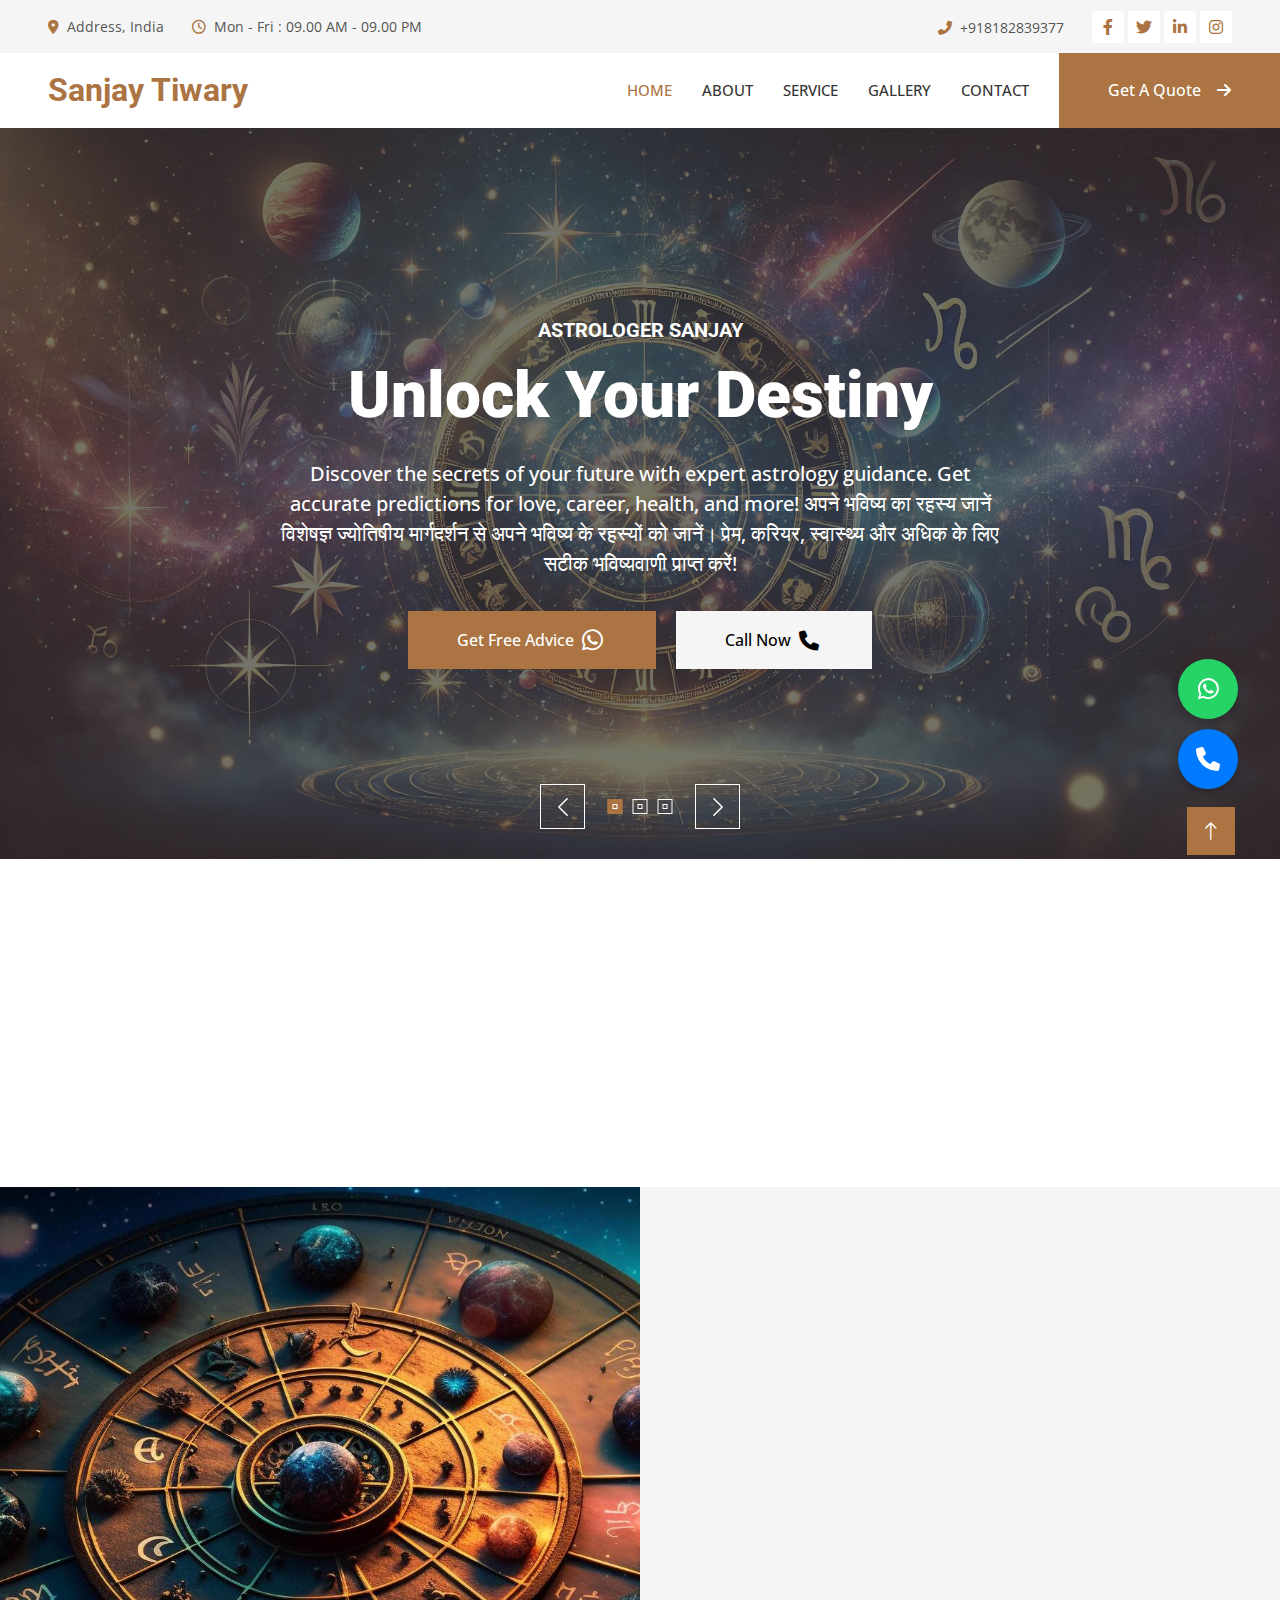
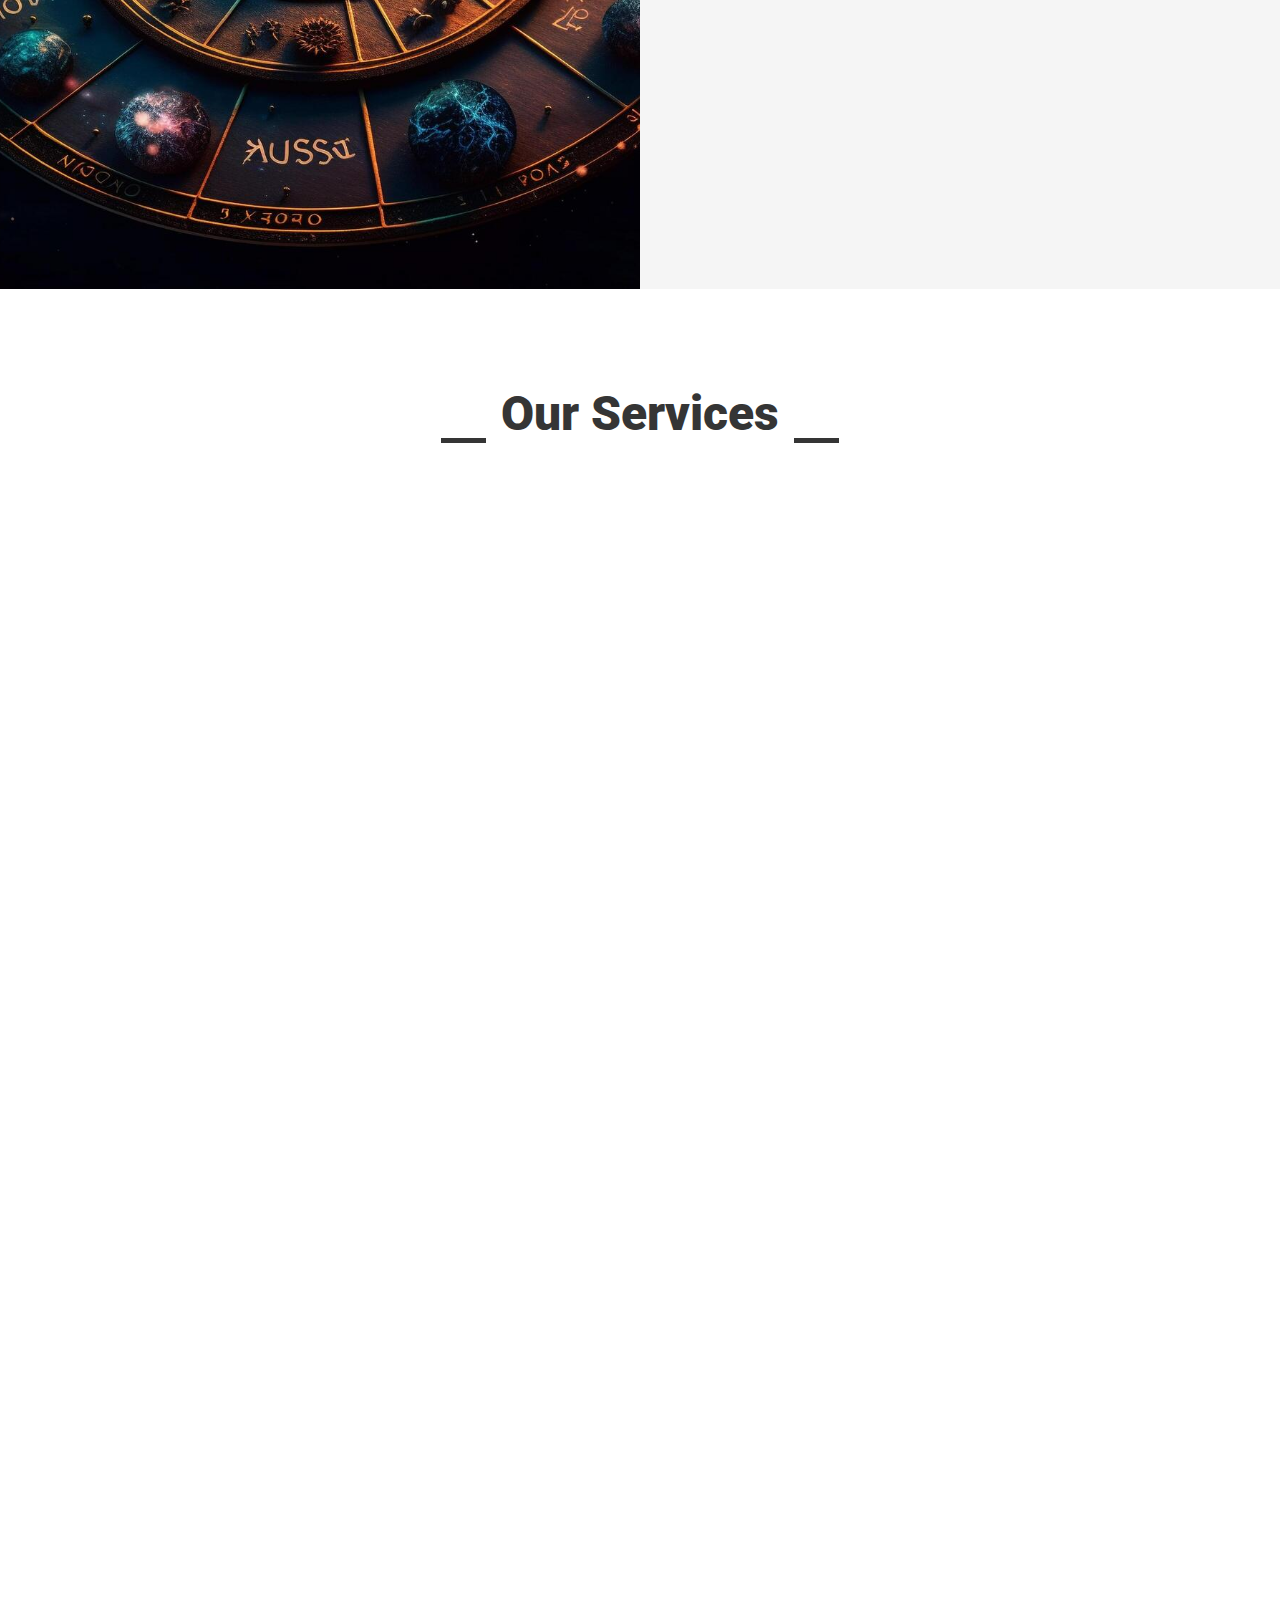
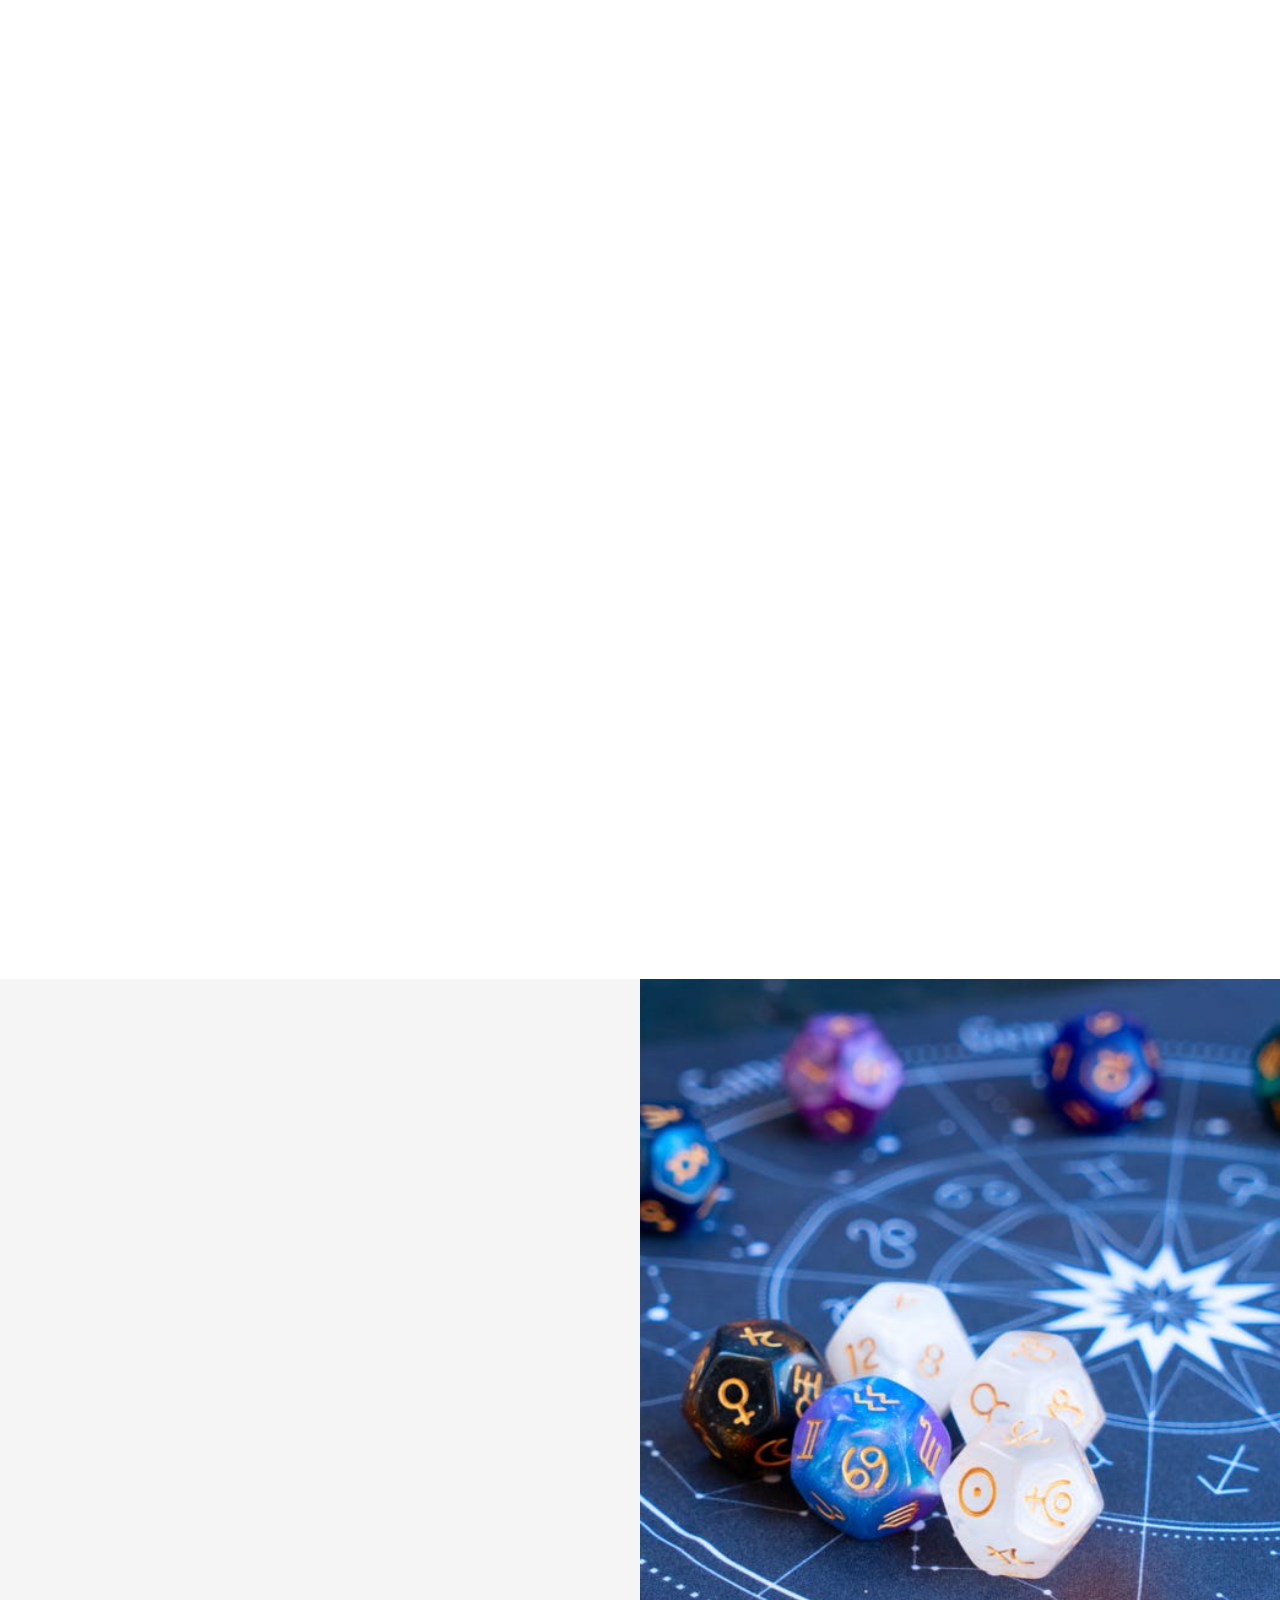
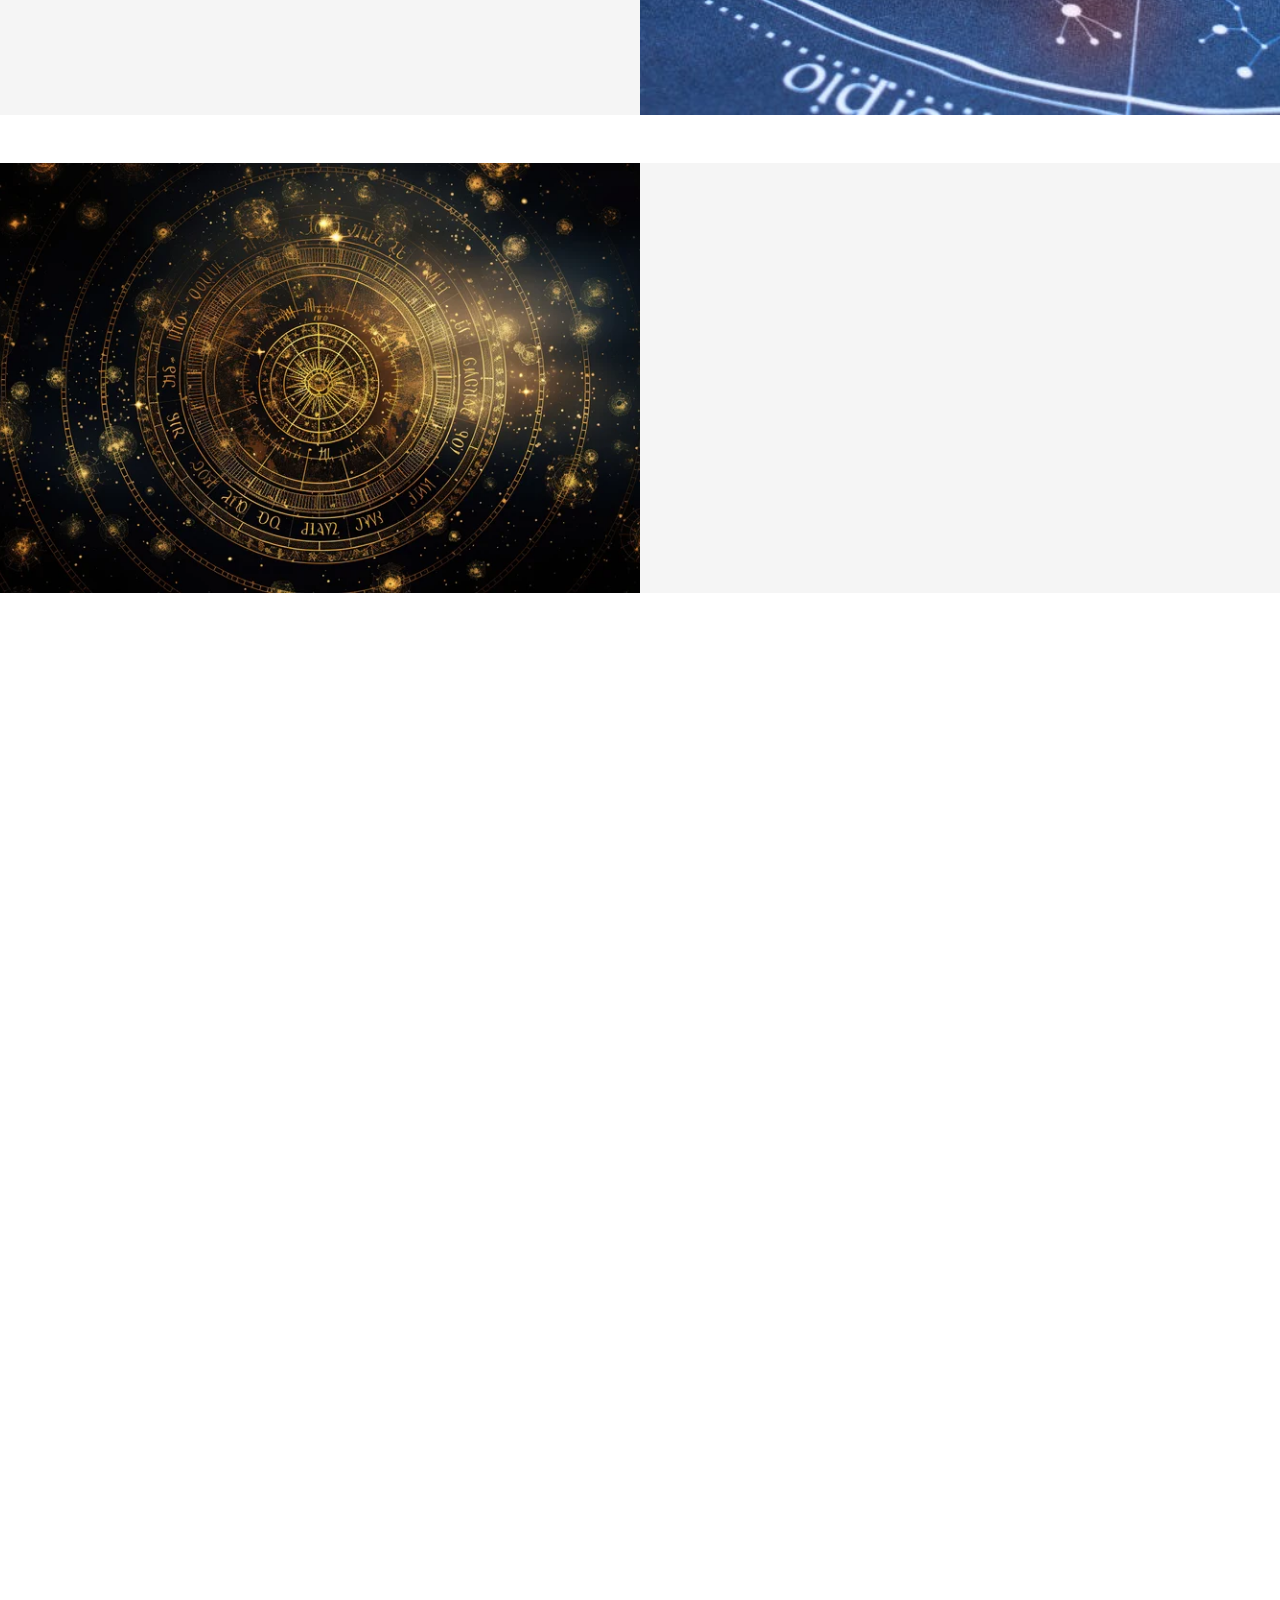
<file: index.html>
<!DOCTYPE html>
<html lang="en">
  <head>
    <meta charset="utf-8" />
    <title>Sanjay Tiwary</title>
    <meta content="width=device-width, initial-scale=1.0" name="viewport" />
    <meta content="" name="keywords" />
    <meta content="" name="description" />

    <!-- Favicon -->
    <link href="img/favicon.ico" rel="icon" />

    <!-- Google Web Fonts -->
    <link rel="preconnect" href="https://fonts.googleapis.com" />
    <link rel="preconnect" href="https://fonts.gstatic.com" crossorigin />
    <link
      href="https://fonts.googleapis.com/css2?family=Open+Sans:wght@400;500&family=Roboto:wght@500;700;900&display=swap"
      rel="stylesheet"
    />

    <!-- Icon Font Stylesheet -->
    <link
      href="https://cdnjs.cloudflare.com/ajax/libs/font-awesome/5.10.0/css/all.min.css"
      rel="stylesheet"
    />
    <link
      href="https://cdn.jsdelivr.net/npm/bootstrap-icons@1.4.1/font/bootstrap-icons.css"
      rel="stylesheet"
    />

    <!-- Libraries Stylesheet -->
    <link href="lib/animate/animate.min.css" rel="stylesheet" />
    <link
      rel="stylesheet"
      href="https://cdnjs.cloudflare.com/ajax/libs/font-awesome/6.0.0-beta3/css/all.min.css"
    />
    <link href="lib/owlcarousel/assets/owl.carousel.min.css" rel="stylesheet" />
    <link href="lib/lightbox/css/lightbox.min.css" rel="stylesheet" />

    <!-- Customized Bootstrap Stylesheet -->
    <link href="css/bootstrap.min.css" rel="stylesheet" />

    <!-- Template Stylesheet -->
    <link href="css/style.css" rel="stylesheet" />
  </head>

  <body>
    <!-- Spinner Start -->
    <div
      id="spinner"
      class="show bg-white position-fixed translate-middle w-100 vh-100 top-50 start-50 d-flex align-items-center justify-content-center"
    >
      <div
        class="spinner-grow text-primary"
        style="width: 3rem; height: 3rem"
        role="status"
      >
        <span class="sr-only">Loading...</span>
      </div>
    </div>
    <!-- Spinner End -->

  

    <!-- Topbar Start -->
    <div class="container-fluid bg-light p-0">
      <div class="row gx-0 d-none d-lg-flex">
        <div class="col-lg-7 px-5 text-start">
          <div class="h-100 d-inline-flex align-items-center py-3 me-4">
            <small class="fa fa-map-marker-alt text-primary me-2"></small>
            <small>Address, India</small>
          </div>
          <div class="h-100 d-inline-flex align-items-center py-3">
            <small class="far fa-clock text-primary me-2"></small>
            <small>Mon - Fri : 09.00 AM - 09.00 PM</small>
          </div>
        </div>
        <div class="col-lg-5 px-5 text-end">
          <div class="h-100 d-inline-flex align-items-center py-3 me-4">
            <small class="fa fa-phone-alt text-primary me-2"></small>
            <small>+918182839377</small>
          </div>
          <div class="h-100 d-inline-flex align-items-center">
            <a class="btn btn-sm-square bg-white text-primary me-1" href=""
              ><i class="fab fa-facebook-f"></i
            ></a>
            <a class="btn btn-sm-square bg-white text-primary me-1" href=""
              ><i class="fab fa-twitter"></i
            ></a>
            <a class="btn btn-sm-square bg-white text-primary me-1" href=""
              ><i class="fab fa-linkedin-in"></i
            ></a>
            <a class="btn btn-sm-square bg-white text-primary me-0" href=""
              ><i class="fab fa-instagram"></i
            ></a>
          </div>
        </div>
      </div>
    </div>
    <!-- Topbar End -->

    <!-- Navbar Start -->
    <nav class="navbar navbar-expand-lg bg-white navbar-light sticky-top p-0">
      <a
        href="index.html"
        class="navbar-brand d-flex align-items-center px-4 px-lg-5"
      >
        <h2 class="m-0 text-primary">Sanjay Tiwary</h2>
      </a>
      <button
        type="button"
        class="navbar-toggler me-4"
        data-bs-toggle="collapse"
        data-bs-target="#navbarCollapse"
      >
        <span class="navbar-toggler-icon"></span>
      </button>
      <div class="collapse navbar-collapse" id="navbarCollapse">
        <div class="navbar-nav ms-auto p-4 p-lg-0">
          <a href="index.html" class="nav-item nav-link active">Home</a>
          <a href="about.html" class="nav-item nav-link">About</a>
          <a href="service.html" class="nav-item nav-link">Service</a>
          <a href="gallery.html" class="nav-item nav-link">Gallery</a>
          <!-- <a href="project.html" class="nav-item nav-link">Project</a> -->
          <!-- <div class="nav-item dropdown">
                    <a href="#" class="nav-link dropdown-toggle" data-bs-toggle="dropdown">Pages</a>
                    <div class="dropdown-menu fade-up m-0">
                        <a href="feature.html" class="dropdown-item">Feature</a>
                        <a href="quote.html" class="dropdown-item">Free Quote</a>
                        <a href="team.html" class="dropdown-item">Our Team</a>
                        <a href="testimonial.html" class="dropdown-item">Testimonial</a>
                        <a href="404.html" class="dropdown-item">404 Page</a>
                    </div>
                </div> -->
          <a href="contact.html" class="nav-item nav-link">Contact</a>
        </div>
        <a
          href="https://wa.me/+918182839377"
          target="_blank"
          class="btn btn-primary py-4 px-lg-5 d-none d-lg-block"
          >Get A Quote<i class="fa fa-arrow-right ms-3"></i
        ></a>
      </div>
    </nav>
    <!-- Navbar End -->

    <!-- Carousel Start -->
    <div class="container-fluid p-0 pb-5">
      <div class="owl-carousel header-carousel position-relative">
        <div class="owl-carousel-item position-relative">
          <img class="img-fluid" src="img/carousel-1.jpg" alt="" />
          <div
            class="position-absolute top-0 start-0 w-100 h-100 d-flex align-items-center"
            style="background: rgba(53, 53, 53, 0.685)"
          >
            <div class="container">
              <div class="row justify-content-center">
                <div class="col-12 col-lg-8 text-center">
                  <h5
                    class="text-white text-uppercase mb-3 animated slideInDown"
                  >
                    Astrologer Sanjay
                  </h5>
                  <h1 class="display-3 text-white animated slideInDown mb-4">
                    Unlock Your Destiny
                  </h1>
                  <p class="fs-5 fw-medium text-white mb-4 pb-2">
                    Discover the secrets of your future with expert astrology guidance. Get accurate predictions for love, career, health, and more!
                    अपने भविष्य का रहस्य जानें
                    विशेषज्ञ ज्योतिषीय मार्गदर्शन से अपने भविष्य के रहस्यों को जानें। प्रेम, करियर, स्वास्थ्य और अधिक के लिए सटीक भविष्यवाणी प्राप्त करें!
                    
                  </p>
                  <a
                  href="tel:+918182839377"
                    class="btn btn-primary py-md-3 px-md-5 me-3 animated slideInLeft"
                    >
                    Get Free Advice 
                    <i class="fab fa-whatsapp mx-1 fa-xl"></i>
                    </a
                  >
                  <a
                  href="https://wa.me/+918182839377" 
                    class="btn btn-light py-md-3 px-md-5 animated slideInRight"
                    >
                    Call Now
                    <i class="fas fa-phone mx-1 fa-lg"></i>
                    </a
                  >
                </div>
              </div>
            </div>
          </div>
        </div>
        <div class="owl-carousel-item position-relative">
          <img class="img-fluid" src="img/carousel-2.jpg" alt="" />
          <div
            class="position-absolute top-0 start-0 w-100 h-100 d-flex align-items-center"
            style="background: rgba(53, 53, 53, 0.556)"
          >
            <div class="container">
              <div class="row justify-content-center">
                <div class="col-12 col-lg-8 text-center">
                  <h5
                    class="text-white text-uppercase mb-3 animated slideInDown"
                  >
                    Astrologer Sanjay
                  </h5>
                  <h1 class="display-3 text-white animated slideInDown mb-4">
                    Find Peace, Prosperity & Success
                  </h1>
                  <p class="fs-5 fw-medium text-white mb-4 pb-2">
                    Align your life with the power of astrology. Get personalized solutions for happiness, success, and well-being.
शांति, समृद्धि और सफलता प्राप्त करें
ज्योतिष की शक्ति से अपने जीवन को संतुलित करें। खुशी, सफलता और समृद्धि के लिए व्यक्तिगत समाधान प्राप्त करें।

                  </p>
                  <a
                  href="tel:+918182839377"
                    class="btn btn-primary py-md-3 px-md-5 me-3 animated slideInLeft"
                    >
                    Get Free Advice 
                    <i class="fab fa-whatsapp mx-1 fa-xl"></i>
                    </a
                  >
                  <a
                  href="https://wa.me/+918182839377" 
                    class="btn btn-light py-md-3 px-md-5 animated slideInRight"
                    >
                    Call Now
                    <i class="fas fa-phone mx-1 fa-lg"></i>
                    </a
                  >
                </div>
              </div>
            </div>
          </div>
        </div>
        <div class="owl-carousel-item position-relative">
          <img class="img-fluid" src="img/carousel-3.jpg" alt="" />
          <div
            class="position-absolute top-0 start-0 w-100 h-100 d-flex align-items-center"
            style="background: rgba(53, 53, 53, 0.69)"
          >
            <div class="container">
              <div class="row justify-content-center">
                <div class="col-12 col-lg-8 text-center">
                  <h5
                    class="text-white text-uppercase mb-3 animated slideInDown"
                  >
                    Astrologer Sanjay
                  </h5>
                  <h1 class="display-3 text-white animated slideInDown mb-4">
                    Your Questions, Our Answers
                  </h1>
                  <p class="fs-5 fw-medium text-white mb-4 pb-2">
                    Confused about life decisions? Our expert astrologer provides accurate insights and remedies for a brighter future.
                    आपके सवाल, हमारे जवाब
                    जीवन के निर्णयों को लेकर उलझन में हैं? हमारे विशेषज्ञ ज्योतिषी उज्ज्वल भविष्य के लिए सटीक मार्गदर्शन और उपाय प्रदान करते हैं।
                    
                  </p>
                  <a
                  href="tel:+918182839377"
                    class="btn btn-primary py-md-3 px-md-5 me-3 animated slideInLeft"
                    >
                    Get Free Advice 
                    <i class="fab fa-whatsapp mx-1 fa-xl"></i>
                    </a
                  >
                  <a
                  href="https://wa.me/+918182839377" 
                    class="btn btn-light py-md-3 px-md-5 animated slideInRight"
                    >
                    Call Now
                    <i class="fas fa-phone mx-1 fa-lg"></i>
                    </a
                  >
                </div>
              </div>
            </div>
          </div>
        </div>
      </div>
    </div>
    <!-- Carousel End -->

    <!-- Feature Start -->
    <div class="container-xxl py-5">
      <div class="container">
        <div class="row g-5">
          <div class="col-md-6 col-lg-3 wow fadeIn" data-wow-delay="0.1s">
            <div class="d-flex align-items-center justify-content-between mb-2">
              <div
                class="d-flex align-items-center justify-content-center bg-light"
                style="width: 60px; height: 60px"
              >
                <!-- <i class="fa fa-user-check fa-2x text-primary"></i> -->
                <img src="img/horoscope.png" alt="" class="img-fluid p-1" />
              </div>
              <h1 class="display-1 text-light mb-0">01</h1>
            </div>
            <h5>Horoscope Analysis</h5>
          </div>
          <div class="col-md-6 col-lg-3 wow fadeIn" data-wow-delay="0.3s">
            <div class="d-flex align-items-center justify-content-between mb-2">
              <div
                class="d-flex align-items-center justify-content-center bg-light"
                style="width: 60px; height: 60px"
              >
                <img src="img/palmistry.png" alt="" class="img-fluid p-1" />
              </div>
              <h1 class="display-1 text-light mb-0">02</h1>
            </div>
            <h5>Palmisitry</h5>
          </div>
          <div class="col-md-6 col-lg-3 wow fadeIn" data-wow-delay="0.5s">
            <div class="d-flex align-items-center justify-content-between mb-2">
              <div
                class="d-flex align-items-center justify-content-center bg-light"
                style="width: 60px; height: 60px"
              >
                <img src="img/location.png" alt="" class="img-fluid p-1" />
              </div>
              <h1 class="display-1 text-light mb-0">03</h1>
            </div>
            <h5>Vastu sastra</h5>
          </div>
          <div class="col-md-6 col-lg-3 wow fadeIn" data-wow-delay="0.7s">
            <div class="d-flex align-items-center justify-content-between mb-2">
              <div
                class="d-flex align-items-center justify-content-center bg-light"
                style="width: 60px; height: 60px"
              >
                <img src="img/wedding-ring.png" alt="" class="img-fluid p-1" />
              </div>
              <h1 class="display-1 text-light mb-0">04</h1>
            </div>
            <h5>Marriage</h5>
          </div>
        </div>
      </div>
    </div>
    <!-- Feature Start -->

    <!-- About Start -->
    <div class="container-fluid bg-light overflow-hidden my-5 px-lg-0">
      <div class="container about px-lg-0">
        <div class="row g-0 mx-lg-0">
          <div class="col-lg-6 ps-lg-0" style="min-height: 400px">
            <div class="position-relative h-100">
              <img
                class="position-absolute img-fluid w-100 h-100"
                src="img/about.jpg"
                style="object-fit: cover"
                alt=""
              />
            </div>
          </div>
          <div
            class="col-lg-6 about-text py-5 wow fadeIn"
            data-wow-delay="0.5s"
          >
            <div class="p-lg-5 pe-lg-0">
              <div class="section-title text-start">
                <h1 class="display-5 mb-4">About Us</h1>
              </div>
              <p class="mb-4 pb-2">
                Meet Sanjay Tiwari (संजय तिवारी), a distinguished astrologer from Varanasi (वाराणसी), who is an expert in the ancient science of astrology (ज्योतिष). He completed both his graduation (स्नातक) and post-graduation (स्नातकोत्तर) in Mathematical Astrology (गणितीय ज्योतिष) from Banaras Hindu University (बनारस हिन्दू विश्वविद्यालय). With his profound knowledge, Sanjay provides precise predictions and effective solutions for various aspects of life, including love (प्रेम), career (करियर), health (स्वास्थ्य), and marriage (विवाह). Discover how his insights can guide you towards a more successful and fulfilling life....
              </p>
              
              <div class="row g-4 mb-4 pb-2">
                <div class="col-sm-6 wow fadeIn" data-wow-delay="0.1s">
                    <div class="d-flex align-items-center">
                        <div class="d-flex flex-shrink-0 align-items-center justify-content-center bg-white" style="width: 60px; height: 60px;">
                            <i class="fa fa-users fa-2x text-primary"></i>
                        </div>
                        <div class="ms-3">
                            <h2 class="text-primary mb-1"><span data-toggle="counter-up">933</span> +</h2>
                            <p class="fw-medium mb-0">Happy Clients</p>
                        </div>
                    </div>
                </div>
                <div class="col-sm-6 wow fadeIn" data-wow-delay="0.3s">
                    <div class="d-flex align-items-center">
                        <div class="d-flex flex-shrink-0 align-items-center justify-content-center bg-white" style="width: 60px; height: 60px;">
                            <i class="fa fa-check fa-2x text-primary"></i>
                        </div>
                        <div class="ms-3">
                            <h2 class="text-primary mb-1" ><span data-toggle="counter-up">300</span> +</h2>
                            <p class="fw-medium mb-0">Projects Done</p>
                        </div>
                    </div>
                </div>
            </div>

              <a href="./about.html" class="btn btn-primary py-3 px-5">Read More</a>
            </div>
          </div>
        </div>
      </div>
    </div>
    <!-- About End -->

    <!-- Service Start -->
    <div class="container-xxl py-5">
      <div class="container">
        <div class="section-title text-center">
          <h1 class="display-5 mb-5">Our Services</h1>
        </div>
        <div class="row g-4">
          <div class="col-md-6 col-lg-4 wow fadeInUp" data-wow-delay="0.1s">
            <div class="service-item">
              <div class="overflow-hidden">
                <img
                  class="img-fluid hover-effect"
                  src="img/Palmistry-servcie.jpg"
                  alt=""
                />
              </div>
              <div
                class="p-4 text-center border border-5 border-light border-top-0"
              >
                <h4 class="mb-3">Palmistry (हस्तरेखा शास्त्र)</h4>
                <p>
                  Palmistry reveals insights about your personality, destiny,
                  and future events by analyzing the lines and mounts on your
                  palm. हस्तरेखा शास्त्र आपकी हथेली की रेखाओं और पर्वतों का
                  अध्ययन करके आपके व्यक्तित्व, भाग्य और भविष्य की घटनाओं का
                  ज्ञान प्रदान करता है।
                </p>
                <div class="row">
                  <div class="col-md-6 col-sm-12 p-1">
                    <a
                      href="tel:+918182839377"
                      class="btn btn-primary w-100 me-3 animated slideInLeft"
                      >Call Now <i class="fa fa-phone-alt mx-2"></i
                    ></a>
                  </div>
                  <div class="col-md-6 col-sm-12 p-1">
                    <a
                      href="https://wa.me/+918182839377"
                      target="_blank"
                      class="btn btn-light w-100 animated slideInRight"
                      >Get Free Advice
                      <img src="./img/whatsapp.png" alt="" class="white-icon" />
                    </a>
                  </div>
                </div>
              </div>
            </div>
          </div>
          <div class="col-md-6 col-lg-4 wow fadeInUp" data-wow-delay="0.3s">
            <div class="service-item">
              <div class="overflow-hidden">
                <img
                  class="img-fluid hover-effect"
                  src="img/Muhurt.jpg"
                  alt=""
                />
              </div>
              <div
                class="p-4 text-center border border-5 border-light border-top-0"
              >
                <h4 class="mb-3">Muhurt (मुहूर्त)</h4>
                <p>
                  Choosing the right Muhurt ensures success, prosperity, and
                  positive results for important life events like marriage,
                  business, and travel. शुभ मुहूर्त का चयन विवाह, व्यापार और
                  यात्रा जैसे महत्वपूर्ण कार्यों की सफलता, समृद्धि और शुभ फल
                  सुनिश्चित करता है।
                </p>
                <div class="row">
                  <div class="col-md-6 col-sm-12 p-1">
                    <a
                      href="tel:+918182839377"
                      class="btn btn-primary w-100 me-3 animated slideInLeft"
                      >Call Now <i class="fa fa-phone-alt mx-2"></i
                    ></a>
                  </div>
                  <div class="col-md-6 col-sm-12 p-1">
                    <a
                      href="https://wa.me/+918182839377"
                      target="_blank"
                      class="btn btn-light w-100 animated slideInRight"
                      >Get Free Advice
                      <img src="./img/whatsapp.png" alt="" class="white-icon" />
                    </a>
                  </div>
                </div>
              </div>
            </div>
          </div>
          <div class="col-md-6 col-lg-4 wow fadeInUp" data-wow-delay="0.5s">
            <div class="service-item">
              <div class="overflow-hidden">
                <img
                  class="img-fluid hover-effect"
                  src="img/Health.jpeg"
                  alt=""
                />
              </div>
              <div
                class="p-4 text-center border border-5 border-light border-top-0"
              >
                <h4 class="mb-3">Health (स्वास्थ्य)</h4>
                <p>
                  Astrology helps identify potential health issues and provides
                  remedies to maintain physical and mental well-being. ज्योतिष
                  संभावित स्वास्थ्य समस्याओं की पहचान करने और शारीरिक व मानसिक
                  स्वास्थ्य बनाए रखने के उपाय बताता है।
                </p>
                <div class="row">
                  <div class="col-md-6 col-sm-12 p-1">
                    <a
                      href="tel:+918182839377"
                      class="btn btn-primary w-100 me-3 animated slideInLeft"
                      >Call Now <i class="fa fa-phone-alt mx-2"></i
                    ></a>
                  </div>
                  <div class="col-md-6 col-sm-12 p-1">
                    <a
                      href="https://wa.me/+918182839377"
                      target="_blank"
                      class="btn btn-light w-100 animated slideInRight"
                      >Get Free Advice
                      <img src="./img/whatsapp.png" alt="" class="white-icon" />
                    </a>
                  </div>
                </div>
              </div>
            </div>
          </div>
          <div class="col-md-6 col-lg-4 wow fadeInUp" data-wow-delay="0.1s">
            <div class="service-item">
              <div class="overflow-hidden">
                <img class="img-fluid hover-effect" src="img/love.jpg" alt="" />
              </div>
              <div
                class="p-4 text-center border border-5 border-light border-top-0"
              >
                <h4 class="mb-3">Love and marriage (प्रेम और विवाह)</h4>
                <p>
                  Find solutions for love-related issues, compatibility
                  analysis, and marriage predictions to ensure a happy and
                  fulfilling relationship. प्रेम संबंधी समस्याओं का समाधान,
                  अनुकूलता विश्लेषण और विवाह भविष्यवाणी से सुखद और संतोषजनक जीवन
                  सुनिश्चित करें।
                </p>
                <div class="row">
                  <div class="col-md-6 col-sm-12 p-1">
                    <a
                      href="tel:+918182839377"
                      class="btn btn-primary w-100 me-3 animated slideInLeft"
                      >Call Now <i class="fa fa-phone-alt mx-2"></i
                    ></a>
                  </div>
                  <div class="col-md-6 col-sm-12 p-1">
                    <a
                      href="https://wa.me/+918182839377"
                      target="_blank"
                      class="btn btn-light w-100 animated slideInRight"
                      >Get Free Advice
                      <img src="./img/whatsapp.png" alt="" class="white-icon" />
                    </a>
                  </div>
                </div>
              </div>
            </div>
          </div>
          <div class="col-md-6 col-lg-4 wow fadeInUp" data-wow-delay="0.3s">
            <div class="service-item">
              <div class="overflow-hidden">
                <img class="img-fluid hover-effect" src="img/job.webp" alt="" />
              </div>
              <div
                class="p-4 text-center border border-5 border-light border-top-0"
              >
                <h4 class="mb-3">Education and job(शिक्षा और नौकरी)</h4>
                <p>
                  Get guidance on career choices, exam success, and job
                  opportunities based on your horoscope. कुंडली के आधार पर करियर
                  चयन, परीक्षा सफलता और नौकरी के अवसरों के लिए मार्गदर्शन
                  प्राप्त करें। Vastu (वास्तु)
                </p>
                <div class="row">
                  <div class="col-md-6 col-sm-12 p-1">
                    <a
                      href="tel:+918182839377"
                      class="btn btn-primary w-100 me-3 animated slideInLeft"
                      >Call Now <i class="fa fa-phone-alt mx-2"></i
                    ></a>
                  </div>
                  <div class="col-md-6 col-sm-12 p-1">
                    <a
                      href="https://wa.me/+918182839377"
                      target="_blank"
                      class="btn btn-light w-100 animated slideInRight"
                      >Get Free Advice
                      <img src="./img/whatsapp.png" alt="" class="white-icon" />
                    </a>
                  </div>
                </div>
              </div>
            </div>
          </div>
          <div class="col-md-6 col-lg-4 wow fadeInUp" data-wow-delay="0.5s">
            <div class="service-item">
              <div class="overflow-hidden">
                <img
                  class="img-fluid hover-effect"
                  src="img/vastu_sastra.jpg"
                  alt=""
                />
              </div>
              <div
                class="p-4 text-center border border-5 border-light border-top-0"
              >
                <h4 class="mb-3">Vastu sastra (वास्तु)</h4>
                <p>
                  Enhance harmony and prosperity by aligning your home, office,
                  or shop with Vastu principles. घर, कार्यालय या दुकान को वास्तु
                  सिद्धांतों के अनुसार व्यवस्थित करके सुख-समृद्धि बढ़ाएं।
                </p>
                <div class="row">
                  <div class="col-md-6 col-sm-12 p-1">
                    <a
                      href="tel:+918182839377"
                      class="btn btn-primary w-100 me-3 animated slideInLeft"
                      >Call Now <i class="fa fa-phone-alt mx-2"></i
                    ></a>
                  </div>
                  <div class="col-md-6 col-sm-12 p-1">
                    <a
                      href="https://wa.me/+918182839377"
                      target="_blank"
                      class="btn btn-light w-100 animated slideInRight"
                      >Get Free Advice
                      <img src="./img/whatsapp.png" alt="" class="white-icon" />
                    </a>
                  </div>
                </div>
              </div>
            </div>
          </div>
          <div class="col-md-6 col-lg-4 wow fadeInUp" data-wow-delay="0.5s">
            <div class="service-item">
              <div class="overflow-hidden">
                <img
                  class="img-fluid hover-effect"
                  src="img/Santan_Yog.jpg"
                  alt=""
                />
              </div>
              <div
                class="p-4 text-center border border-5 border-light border-top-0"
              >
                <h4 class="mb-3">Santan Yog (संतान योग)</h4>
                <p>
                  Understand the possibilities of childbirth, remedies for
                  conception issues, and the future of your children. संतान
                  प्राप्ति की संभावनाएं, गर्भधारण से जुड़ी समस्याओं के उपाय और
                  संतान के भविष्य की जानकारी प्राप्त करें।
                </p>
                <div class="row">
                  <div class="col-md-6 col-sm-12 p-1">
                    <a
                      href="tel:+918182839377"
                      class="btn btn-primary w-100 me-3 animated slideInLeft"
                      >Call Now <i class="fa fa-phone-alt mx-2"></i
                    ></a>
                  </div>
                  <div class="col-md-6 col-sm-12 p-1">
                    <a
                      href="https://wa.me/+918182839377"
                      target="_blank"
                      class="btn btn-light w-100 animated slideInRight"
                      >Get Free Advice
                      <img src="./img/whatsapp.png" alt="" class="white-icon" />
                    </a>
                  </div>
                </div>
              </div>
            </div>
          </div>
          <div class="col-md-6 col-lg-4 wow fadeInUp" data-wow-delay="0.5s">
            <div class="service-item">
              <div class="overflow-hidden">
                <img
                  class="img-fluid hover-effect"
                  src="img/Gemstone.jpg"
                  alt=""
                />
              </div>
              <div
                class="p-4 text-center border border-5 border-light border-top-0"
              >
                <h4 class="mb-3">Gemstone(रत्न)</h4>
                <p>
                  Discover the right gemstone for you to enhance luck, health,
                  and overall well-being. भाग्य, स्वास्थ्य और समृद्धि बढ़ाने के
                  लिए अपने लिए उपयुक्त रत्न की जानकारी प्राप्त करें।
                </p>
                <div class="row">
                  <div class="col-md-6 col-sm-12 p-1">
                    <a
                      href="tel:+918182839377"
                      class="btn btn-primary w-100 me-3 animated slideInLeft"
                      >Call Now <i class="fa fa-phone-alt mx-2"></i
                    ></a>
                  </div>
                  <div class="col-md-6 col-sm-12 p-1">
                    <a
                      href="https://wa.me/+918182839377"
                      target="_blank"
                      class="btn btn-light w-100 animated slideInRight"
                      >Get Free Advice
                      <img src="./img/whatsapp.png" alt="" class="white-icon" />
                    </a>
                  </div>
                </div>
              </div>
            </div>
          </div>
          <div class="col-md-6 col-lg-4 wow fadeInUp" data-wow-delay="0.5s">
            <div class="service-item">
              <div class="overflow-hidden">
                <img
                  class="img-fluid hover-effect"
                  src="img/marraiage.jpg"
                  alt=""
                />
              </div>
              <div
                class="p-4 text-center border border-5 border-light border-top-0"
              >
                <h4 class="mb-3">Marriage(विवाह)</h4>
                <p>
                  Get detailed marriage predictions, matchmaking analysis, and
                  solutions to marriage-related problems. विवाह भविष्यवाणी,
                  कुंडली मिलान और विवाह संबंधी समस्याओं के समाधान प्राप्त करें।
                </p>
                <div class="row">
                  <div class="col-md-6 col-sm-12 p-1">
                    <a
                      href="tel:+918182839377"
                      class="btn btn-primary w-100 me-3 animated slideInLeft"
                      >Call Now <i class="fa fa-phone-alt mx-2"></i
                    ></a>
                  </div>
                  <div class="col-md-6 col-sm-12 p-1">
                    <a
                      href="https://wa.me/+918182839377"
                      target="_blank"
                      class="btn btn-light w-100 animated slideInRight"
                      >Get Free Advice
                      <img src="./img/whatsapp.png" alt="" class="white-icon" />
                    </a>
                  </div>
                </div>
              </div>
            </div>
          </div>
        </div>
      </div>
    </div>
    <!-- Service End -->

    <!-- Feature Start -->
    <div class="container-fluid bg-light overflow-hidden my-5 px-lg-0">
      <div class="container feature px-lg-0">
        <div class="row g-0 mx-lg-0">
          <div
            class="col-lg-6 feature-text py-5 wow fadeIn"
            data-wow-delay="0.5s"
          >
            <div class="p-lg-5 ps-lg-0">
              <div class="section-title text-start">
                <h1 class="display-5 mb-4">Why Choose Us</h1>
              </div>
              <p class="mb-4 pb-2">
                 <ul class="why-us-ul">
                     <li>Accurate Predictions & Expert Guidance <br>
                      हमारे अनुभवी ज्योतिषी सटीक भविष्यवाणी और मार्गदर्शन प्रदान करते हैं।</li>
                      <li>Personalized Solutions <br>
                        व्यक्तिगत कुंडली विश्लेषण और अनुकूल उपाय उपलब्ध हैं।</li>
                      <!-- <li> 24/7 Support & Consultation <br>
                        आप कभी भी हमसे परामर्श ले सकते हैं।</li> -->
                      <li>Trust & Confidentiality <br>
                        आपकी जानकारी पूरी तरह सुरक्षित और गोपनीय रहती है।</li>
                      <li>Vedic & Modern Astrology <br>
                        हम पारंपरिक वैदिक ज्योतिष और आधुनिक तकनीकों का मिश्रण प्रदान करते हैं।
                        हम पर भरोसा करें और अपने जीवन की समस्याओं का समाधान पाएं! </li>
                 </ul>
              </p>
              <div class="row g-4 mt-2">
                <div class="col-6">
                  <div class="d-flex align-items-center">
                    <div
                      class="d-flex flex-shrink-0 align-items-center justify-content-center bg-white"
                      style="width: 60px; height: 60px"
                    >
                      <i class="fa fa-check fa-2x text-primary"></i>
                    </div>
                    <div class="ms-4">
                      <p class="mb-2"> Modern Astrology</p>
                      <h5 class="mb-0">Services</h5>
                    </div>
                  </div>
                </div>
                <div class="col-6">
                  <div class="d-flex align-items-center">
                    <div
                      class="d-flex flex-shrink-0 align-items-center justify-content-center bg-white"
                      style="width: 60px; height: 60px"
                    >
                      <i class="fa fa-user-check fa-2x text-primary"></i>
                    </div>
                    <div class="ms-4">
                      <p class="mb-2">Trust</p>
                      <h5 class="mb-0">Confidentiality</h5>
                    </div>
                  </div>
                </div>
                <div class="col-6">
                  <div class="d-flex align-items-center">
                    <div
                      class="d-flex flex-shrink-0 align-items-center justify-content-center bg-white"
                      style="width: 60px; height: 60px"
                    >
                      <i class="fa fa-drafting-compass fa-2x text-primary"></i>
                    </div>
                    <div class="ms-4">
                      <p class="mb-2">Personalized </p>
                      <h5 class="mb-0">Solutions</h5>
                    </div>
                  </div>
                </div>
                <div class="col-6">
                  <div class="d-flex align-items-center">
                    <div
                      class="d-flex flex-shrink-0 align-items-center justify-content-center bg-white"
                      style="width: 60px; height: 60px"
                    >
                      <i class="fa fa-headphones fa-2x text-primary"></i>
                    </div>
                    <div class="ms-4">
                      <p class="mb-2"> 24/7 Consultation</p>
                      <h5 class="mb-0">Support</h5>
                    </div>
                  </div>
                </div>
              </div>
            </div>
          </div>
          <div class="col-lg-6 pe-lg-0" style="min-height: 400px">
            <div class="position-relative h-100">
              <img
                class="position-absolute img-fluid w-100 h-100"
                src="img/Gemstone--2.jpg"
                style="object-fit: cover"
                alt=""
              />
            </div>
          </div>
        </div>
      </div>
    </div>
    <!-- Feature End -->

    <!-- Projects Start=============================================== -->
    <!-- <div class="container-xxl py-5">
        <div class="container">
            <div class="section-title text-center">
                <h1 class="display-5 mb-5">Our Projects</h1>
            </div>
            <div class="row mt-n2 wow fadeInUp" data-wow-delay="0.3s">
                <div class="col-12 text-center">
                    <ul class="list-inline mb-5" id="portfolio-flters">
                        <li class="mx-2 active" data-filter="*">All</li>
                        <li class="mx-2" data-filter=".first">General Carpentry</li>
                        <li class="mx-2" data-filter=".second">Custom Carpentry</li>
                    </ul>
                </div>
            </div>
            <div class="row g-4 portfolio-container">
                <div class="col-lg-4 col-md-6 portfolio-item first wow fadeInUp" data-wow-delay="0.1s">
                    <div class="rounded overflow-hidden">
                        <div class="position-relative overflow-hidden">
                            <img class="img-fluid w-100" src="img/portfolio-1.jpg" alt="">
                            <div class="portfolio-overlay">
                                <a class="btn btn-square btn-outline-light mx-1" href="img/portfolio-1.jpg" data-lightbox="portfolio"><i class="fa fa-eye"></i></a>
                                <a class="btn btn-square btn-outline-light mx-1" href=""><i class="fa fa-link"></i></a>
                            </div>
                        </div>
                        <div class="border border-5 border-light border-top-0 p-4">
                            <p class="text-primary fw-medium mb-2">General Carpentry</p>
                            <h5 class="lh-base mb-0">Wooden Furniture Manufacturing And Remodeling</a>
                        </div>
                    </div>
                </div>
                <div class="col-lg-4 col-md-6 portfolio-item second wow fadeInUp" data-wow-delay="0.3s">
                    <div class="rounded overflow-hidden">
                        <div class="position-relative overflow-hidden">
                            <img class="img-fluid w-100" src="img/portfolio-2.jpg" alt="">
                            <div class="portfolio-overlay">
                                <a class="btn btn-square btn-outline-light mx-1" href="img/portfolio-2.jpg" data-lightbox="portfolio"><i class="fa fa-eye"></i></a>
                                <a class="btn btn-square btn-outline-light mx-1" href=""><i class="fa fa-link"></i></a>
                            </div>
                        </div>
                        <div class="border border-5 border-light border-top-0 p-4">
                            <p class="text-primary fw-medium mb-2">Custom Carpentry</p>
                            <h5 class="lh-base mb-0">Wooden Furniture Manufacturing And Remodeling</a>
                        </div>
                    </div>
                </div>
                <div class="col-lg-4 col-md-6 portfolio-item first wow fadeInUp" data-wow-delay="0.5s">
                    <div class="rounded overflow-hidden">
                        <div class="position-relative overflow-hidden">
                            <img class="img-fluid w-100" src="img/portfolio-3.jpg" alt="">
                            <div class="portfolio-overlay">
                                <a class="btn btn-square btn-outline-light mx-1" href="img/portfolio-3.jpg" data-lightbox="portfolio"><i class="fa fa-eye"></i></a>
                                <a class="btn btn-square btn-outline-light mx-1" href=""><i class="fa fa-link"></i></a>
                            </div>
                        </div>
                        <div class="border border-5 border-light border-top-0 p-4">
                            <p class="text-primary fw-medium mb-2">General Carpentry</p>
                            <h5 class="lh-base mb-0">Wooden Furniture Manufacturing And Remodeling</a>
                        </div>
                    </div>
                </div>
                <div class="col-lg-4 col-md-6 portfolio-item second wow fadeInUp" data-wow-delay="0.1s">
                    <div class="rounded overflow-hidden">
                        <div class="position-relative overflow-hidden">
                            <img class="img-fluid w-100" src="img/portfolio-4.jpg" alt="">
                            <div class="portfolio-overlay">
                                <a class="btn btn-square btn-outline-light mx-1" href="img/portfolio-4.jpg" data-lightbox="portfolio"><i class="fa fa-eye"></i></a>
                                <a class="btn btn-square btn-outline-light mx-1" href=""><i class="fa fa-link"></i></a>
                            </div>
                        </div>
                        <div class="border border-5 border-light border-top-0 p-4">
                            <p class="text-primary fw-medium mb-2">Custom Carpentry</p>
                            <h5 class="lh-base mb-0">Wooden Furniture Manufacturing And Remodeling</a>
                        </div>
                    </div>
                </div>
                <div class="col-lg-4 col-md-6 portfolio-item first wow fadeInUp" data-wow-delay="0.3s">
                    <div class="rounded overflow-hidden">
                        <div class="position-relative overflow-hidden">
                            <img class="img-fluid w-100" src="img/portfolio-5.jpg" alt="">
                            <div class="portfolio-overlay">
                                <a class="btn btn-square btn-outline-light mx-1" href="img/portfolio-5.jpg" data-lightbox="portfolio"><i class="fa fa-eye"></i></a>
                                <a class="btn btn-square btn-outline-light mx-1" href=""><i class="fa fa-link"></i></a>
                            </div>
                        </div>
                        <div class="border border-5 border-light border-top-0 p-4">
                            <p class="text-primary fw-medium mb-2">General Carpentry</p>
                            <h5 class="lh-base mb-0">Wooden Furniture Manufacturing And Remodeling</a>
                        </div>
                    </div>
                </div>
                <div class="col-lg-4 col-md-6 portfolio-item second wow fadeInUp" data-wow-delay="0.5s">
                    <div class="rounded overflow-hidden">
                        <div class="position-relative overflow-hidden">
                            <img class="img-fluid w-100" src="img/portfolio-6.jpg" alt="">
                            <div class="portfolio-overlay">
                                <a class="btn btn-square btn-outline-light mx-1" href="img/portfolio-6.jpg" data-lightbox="portfolio"><i class="fa fa-eye"></i></a>
                                <a class="btn btn-square btn-outline-light mx-1" href=""><i class="fa fa-link"></i></a>
                            </div>
                        </div>
                        <div class="border border-5 border-light border-top-0 p-4">
                            <p class="text-primary fw-medium mb-2">Custom Carpentry</p>
                            <h5 class="lh-base mb-0">Wooden Furniture Manufacturing And Remodeling</a>
                        </div>
                    </div>
                </div>
            </div>
        </div>
    </div> -->
    <!-- Projects End -->

    <!-- Quote Start -->
    <div class="container-fluid bg-light overflow-hidden my-5 px-lg-0">
      <div class="container quote px-lg-0">
        <div class="row g-0 mx-lg-0">
          <div class="col-lg-6 ps-lg-0" style="min-height: 400px">
            <div class="position-relative h-100">
              <img
                class="position-absolute img-fluid w-100 h-100"
                src="img/contact.webp"
                style="object-fit: cover"
                alt=""
              />
            </div>
          </div>
          <div
            class="col-lg-6 quote-text py-5 wow fadeIn"
            data-wow-delay="0.5s"
          >
            <div class="p-lg-5 pe-lg-0">
              <div class="section-title text-start">
                <h1 class="display-5 mb-4">Free Quote</h1>
              </div>
              <p class="mb-1 pb-2">
                Discover insights about your future with a free astrology quote. Contact us now for personalized guidance!
              </p>
              <p>अपने भविष्य की जानकारी प्राप्त करें और व्यक्तिगत मार्गदर्शन के लिए हमसे संपर्क करें!</p>

              <div class="row g-3 mt-3">
                <div class="col-6">
                  <a href="tel:+918182839377">
                    <img src="./img/call.png" alt="" width="40" /> +9181828
                    39377</a
                  >
                </div>
                <div class="col-6">
                  <a href="https://wa.me/+918182839377" target="_blank">
                    <img src="./img/whatsapp-color.png" alt="" width="40" />
                    Chat on WhatsApp
                  </a>
                </div>
              </div>
            </div>
          </div>
        </div>
      </div>
    </div>
    <!-- Quote End -->

    <!-- Team Start================================================== -->
    <!-- <div class="container-xxl py-5">
        <div class="container">
            <div class="section-title text-center">
                <h1 class="display-5 mb-5">Team Members</h1>
            </div>
            <div class="row g-4">
                <div class="col-lg-3 col-md-6 wow fadeInUp" data-wow-delay="0.1s">
                    <div class="team-item">
                        <div class="overflow-hidden position-relative">
                            <img class="img-fluid" src="img/team-1.jpg" alt="">
                            <div class="team-social">
                                <a class="btn btn-square" href=""><i class="fab fa-facebook-f"></i></a>
                                <a class="btn btn-square" href=""><i class="fab fa-twitter"></i></a>
                                <a class="btn btn-square" href=""><i class="fab fa-instagram"></i></a>
                            </div>
                        </div>
                        <div class="text-center border border-5 border-light border-top-0 p-4">
                            <h5 class="mb-0">Full Name</h5>
                            <small>Designation</small>
                        </div>
                    </div>
                </div>
                <div class="col-lg-3 col-md-6 wow fadeInUp" data-wow-delay="0.3s">
                    <div class="team-item">
                        <div class="overflow-hidden position-relative">
                            <img class="img-fluid" src="img/team-2.jpg" alt="">
                            <div class="team-social">
                                <a class="btn btn-square" href=""><i class="fab fa-facebook-f"></i></a>
                                <a class="btn btn-square" href=""><i class="fab fa-twitter"></i></a>
                                <a class="btn btn-square" href=""><i class="fab fa-instagram"></i></a>
                            </div>
                        </div>
                        <div class="text-center border border-5 border-light border-top-0 p-4">
                            <h5 class="mb-0">Full Name</h5>
                            <small>Designation</small>
                        </div>
                    </div>
                </div>
                <div class="col-lg-3 col-md-6 wow fadeInUp" data-wow-delay="0.5s">
                    <div class="team-item">
                        <div class="overflow-hidden position-relative">
                            <img class="img-fluid" src="img/team-3.jpg" alt="">
                            <div class="team-social">
                                <a class="btn btn-square" href=""><i class="fab fa-facebook-f"></i></a>
                                <a class="btn btn-square" href=""><i class="fab fa-twitter"></i></a>
                                <a class="btn btn-square" href=""><i class="fab fa-instagram"></i></a>
                            </div>
                        </div>
                        <div class="text-center border border-5 border-light border-top-0 p-4">
                            <h5 class="mb-0">Full Name</h5>
                            <small>Designation</small>
                        </div>
                    </div>
                </div>
                <div class="col-lg-3 col-md-6 wow fadeInUp" data-wow-delay="0.7s">
                    <div class="team-item">
                        <div class="overflow-hidden position-relative">
                            <img class="img-fluid" src="img/team-4.jpg" alt="">
                            <div class="team-social">
                                <a class="btn btn-square" href=""><i class="fab fa-facebook-f"></i></a>
                                <a class="btn btn-square" href=""><i class="fab fa-twitter"></i></a>
                                <a class="btn btn-square" href=""><i class="fab fa-instagram"></i></a>
                            </div>
                        </div>
                        <div class="text-center border border-5 border-light border-top-0 p-4">
                            <h5 class="mb-0">Full Name</h5>
                            <small>Designation</small>
                        </div>
                    </div>
                </div>
            </div>
        </div>
    </div> -->
    <!-- Team End -->

    <!-- Testimonial Start -->
    <div class="container-xxl py-5 wow fadeInUp" data-wow-delay="0.1s">
      <div class="container">
        <div class="section-title text-center">
          <h1 class="display-5 mb-5">Testimonial</h1>
        </div>
        <div class="owl-carousel testimonial-carousel">
          <div class="testimonial-item text-center">
            <img
              class="img-fluid bg-light p-2 mx-auto mb-3"
              src="img/testimonial.png"
              style="width: 90px; height: 90px"
            />
            <div class="testimonial-text text-center p-4">
              <p>
                "The astrology readings were incredibly accurate. I got clear guidance for my career and personal life. Highly recommended!"
              </p>
              <h5 class="mb-1">Priya Sharma</h5>
              <span class="fst-italic">Customer</span>
            </div>
          </div>
          <div class="testimonial-item text-center">
            <img
              class="img-fluid bg-light p-2 mx-auto mb-3"
              src="img/testimonial.png"
              style="width: 90px; height: 90px"
            />
            <div class="testimonial-text text-center p-4">
              <p>
                I was facing many problems, but after following the remedies suggested here, I saw positive changes in my life."
              </p>
              <h5 class="mb-1">Rajesh Verma</h5>
              <span class="fst-italic">Customer</span>
            </div>
          </div>
          <div class="testimonial-item text-center">
            <img
              class="img-fluid bg-light p-2 mx-auto mb-3"
              src="img/testimonial.png"
              style="width: 90px; height: 90px"
            />
            <div class="testimonial-text text-center p-4">
              <p>
                "भविष्यवाणियाँ बेहद सटीक थीं! मेरे जीवन और अवसरों के बारे में इतनी सटीक जानकारी देखकर मैं अचंभित रह गया। अत्यधिक अनुशंसित!" 
              </p>
              <h5 class="mb-1"> प्रिया एस.</h5>
              <span class="fst-italic">Customer</span>
            </div> 
          </div>
          <div class="testimonial-item text-center">
            <img
              class="img-fluid bg-light p-2 mx-auto mb-3"
              src="img/testimonial.png"
              style="width: 90px; height: 90px"
            />
            <div class="testimonial-text text-center p-4">
              <p>
                "A trusted platform for genuine astrology insights. The predictions were spot on!"
              </p>
              <h5 class="mb-1">Meena Kapoor</h5>
              <span class="fst-italic">Customer</span>
            </div> 
          </div>
          <div class="testimonial-item text-center">
            <img
              class="img-fluid bg-light p-2 mx-auto mb-3"
              src="img/testimonial.png"
              style="width: 90px; height: 90px"
            />
            <div class="testimonial-text text-center p-4">
              <p>
                "ज्योतिषीय मार्गदर्शन से मुझे अपने करियर के फैसले लेने में मदद मिली। जो भी ज्योतिषीय सलाह चाहता है, उसे यहाँ जरूर आना चाहिए!"
              </p>
              <h5 class="mb-1"> नेहा आर.</h5>
              <span class="fst-italic">Customer</span>
            </div> 
          </div>
      </div>
    </div>
    </div>
    <!-- Testimonial End -->

    <!-- Footer Start -->
    <div
      class="container-fluid bg-dark text-light footer mt-5 pt-5 wow fadeIn"
      data-wow-delay="0.1s"
    >
      <div class="container py-5">
        <div class="row g-5">
          <div class="col-lg-4 col-md-6">
            <h4 class="text-light mb-4">Address</h4>
            <p class="mb-2">
              <i class="fa fa-map-marker-alt me-3"></i>Address, India
            </p>
            <p class="mb-2">
              <i class="fa fa-phone-alt me-3"></i>+91 81828 39377
            </p>
            <p class="mb-2">
              <i class="fa fa-envelope me-3"></i>info@example.com
            </p>
            <div class="d-flex pt-2">
              <a class="btn btn-outline-light btn-social" href=""
                ><i class="fab fa-twitter"></i
              ></a>
              <a class="btn btn-outline-light btn-social" href=""
                ><i class="fab fa-facebook-f"></i
              ></a>
              <a class="btn btn-outline-light btn-social" href=""
                ><i class="fab fa-youtube"></i
              ></a>
              <a class="btn btn-outline-light btn-social" href=""
                ><i class="fab fa-linkedin-in"></i
              ></a>
            </div>
          </div>
          <div class="col-lg-4 col-md-6">
            <h4 class="text-light mb-4">Services</h4>
            <a class="btn btn-link" href="./service.html">Palmistry</a>
            <a class="btn btn-link" href="./service.html">Muhurt</a>
            <a class="btn btn-link" href="./service.html">Healthy</a>
            <a class="btn btn-link" href="./service.html">Education and job</a>
            <a class="btn btn-link" href="./service.html">Gemstone</a>
            <a class="btn btn-link" href="./service.html">Love and marriagey</a>
            <a class="btn btn-link" href="./service.html">Marriage</a>
          </div>
          <div class="col-lg-4 col-md-6">
            <h4 class="text-light mb-4">Quick Links</h4>
            <a class="btn btn-link" href="./about.html">About Us</a>
            <a class="btn btn-link" href="./contact.html">Contact Us</a>
            <a class="btn btn-link" href="./service.html">Our Services</a>
            <!-- <a class="btn btn-link" href="">Terms & Condition</a>
                    <a class="btn btn-link" href="">Support</a> -->
          </div>
          <!-- <div class="col-lg-3 col-md-6">
                    <h4 class="text-light mb-4">Newsletter</h4>
                    <p>Dolor amet sit justo amet elitr clita ipsum elitr est.</p>
                    <div class="position-relative mx-auto" style="max-width: 400px;">
                        <input class="form-control border-0 w-100 py-3 ps-4 pe-5" type="text" placeholder="Your email">
                        <button type="button" class="btn btn-primary py-2 position-absolute top-0 end-0 mt-2 me-2">SignUp</button>
                    </div>
                </div> -->
        </div>
      </div>
      <div class="container">
        <div class="copyright">
          <div class="row">
            <div class="col-md-6 text-center text-md-start mb-3 mb-md-0">
              &copy; <a class="border-bottom" href="#">Sanjay Tiwary</a>, All
              Right Reserved.
            </div>
          </div>
        </div>
      </div>
    </div>
    <!-- Footer End -->

    <!-- Back to Top -->
    <a
      href="#"
      class="btn btn-lg btn-primary btn-lg-square rounded-0 back-to-top"
      ><i class="bi bi-arrow-up"></i
    ></a>

    <div class="floating-btns" style="position: fixed; right: 42px; bottom: 6.3rem; z-index: 99999;">
      <a href="https://wa.me/+918182839377" class="whatsapp-button" target="_blank">
          <i class="fab fa-whatsapp"></i>
      </a>
      <a href="tel:+918182839377" class="call-button">
          <i class="fas fa-phone"></i>
      </a>
   </div>

    <!-- JavaScript Libraries -->
    <script src="https://code.jquery.com/jquery-3.4.1.min.js"></script>
    <script src="https://cdn.jsdelivr.net/npm/bootstrap@5.0.0/dist/js/bootstrap.bundle.min.js"></script>
    <script src="lib/wow/wow.min.js"></script>
    <script src="lib/easing/easing.min.js"></script>
    <script src="lib/waypoints/waypoints.min.js"></script>
    <script src="lib/counterup/counterup.min.js"></script>
    <script src="lib/owlcarousel/owl.carousel.min.js"></script>
    <script src="lib/isotope/isotope.pkgd.min.js"></script>
    <script src="lib/lightbox/js/lightbox.min.js"></script>

    <!-- Template Javascript -->
    <script src="js/main.js"></script>
  </body>
</html>
</file>
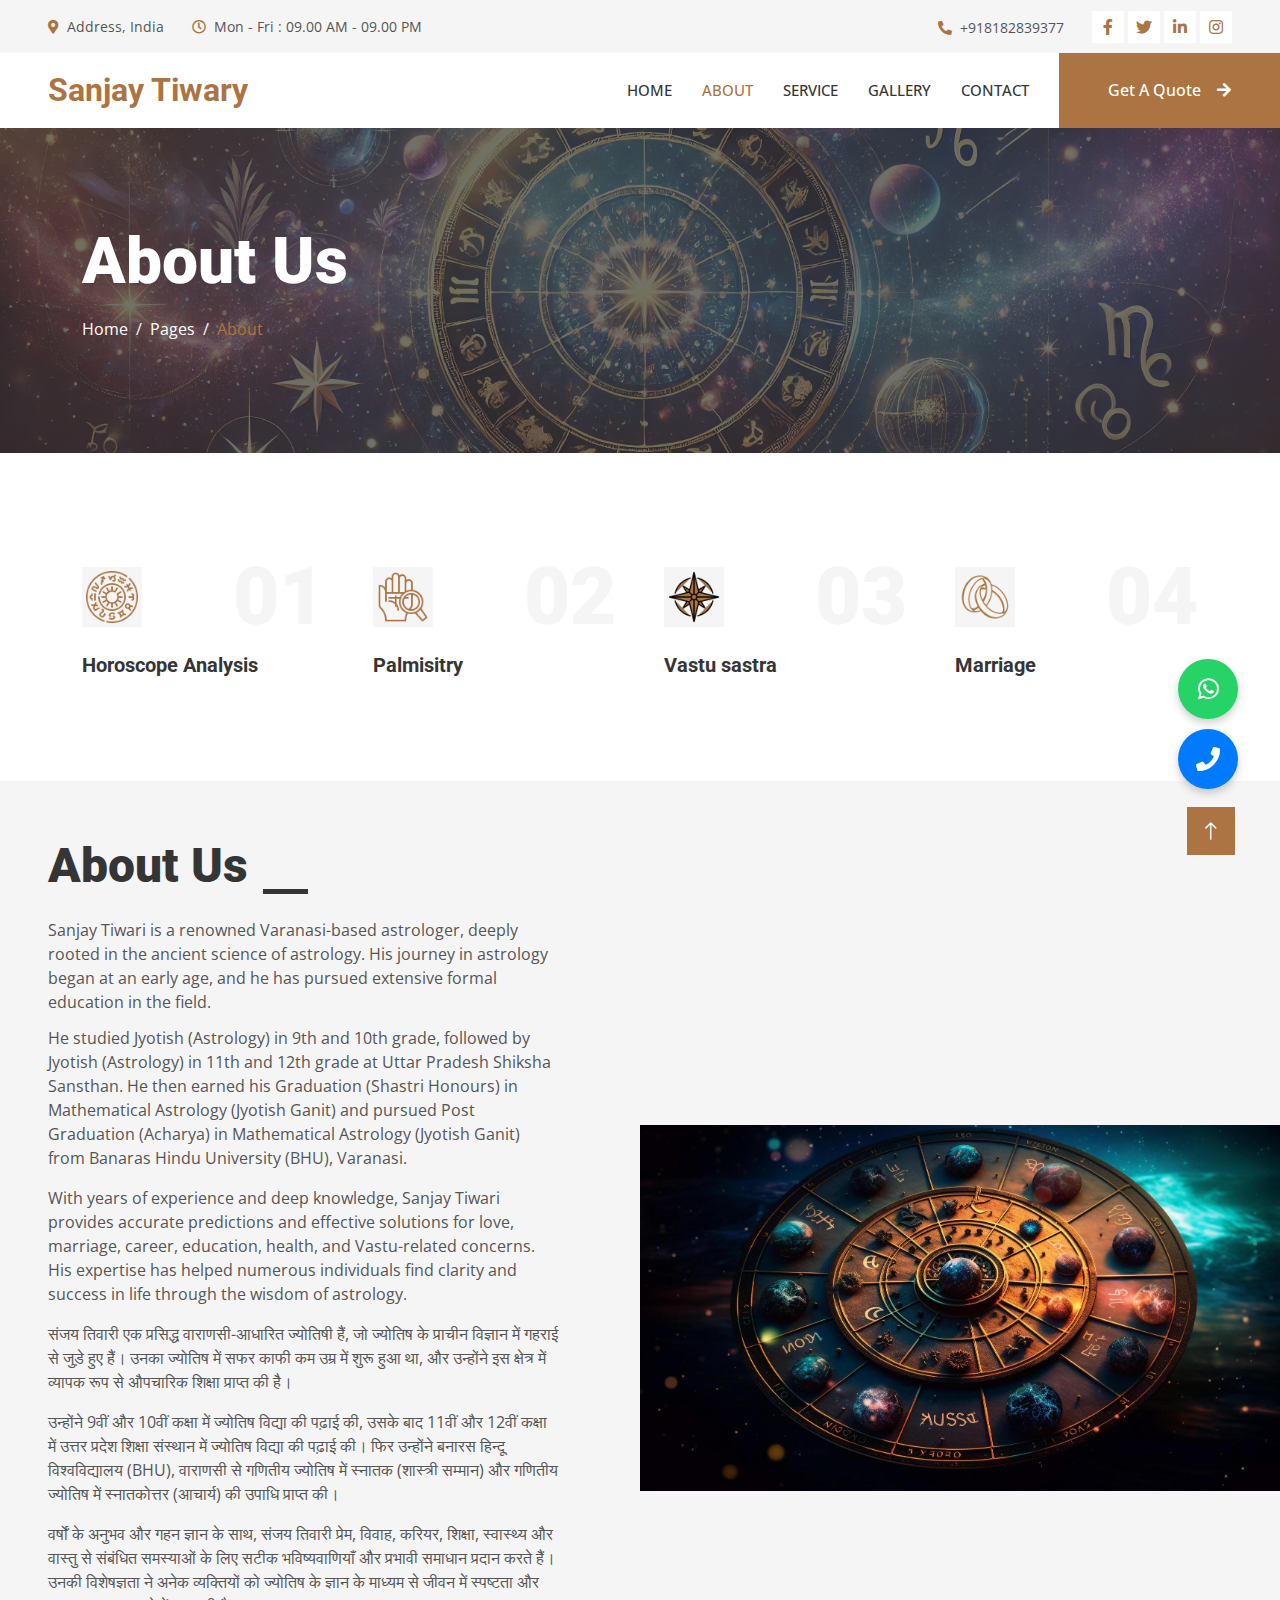
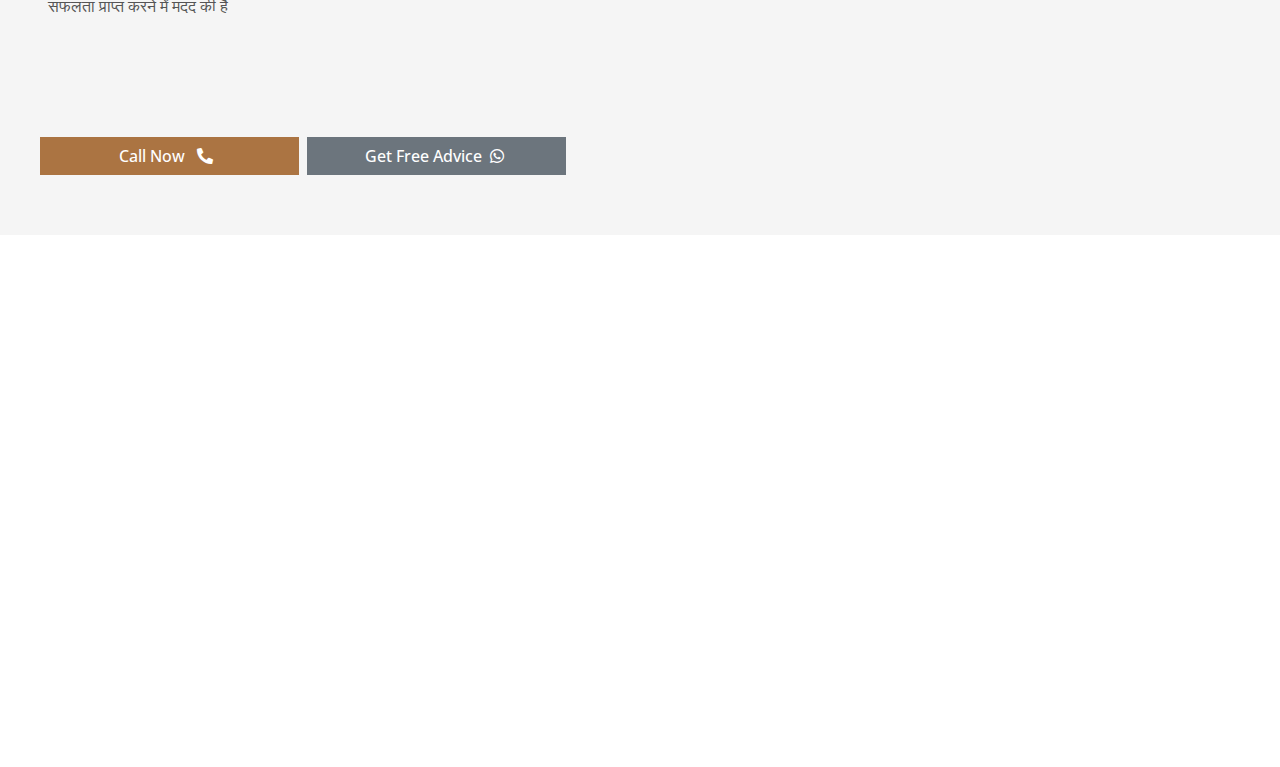
<file: about.html>
<!DOCTYPE html>
<html lang="en">

<head>
    <meta charset="utf-8">
    <title>Sanjay Tiwary About</title>
    <meta content="width=device-width, initial-scale=1.0" name="viewport">
    <meta content="" name="keywords">
    <meta content="" name="description">

    <!-- Favicon -->
    <link href="img/favicon.ico" rel="icon">

    <!-- Google Web Fonts -->
    <link rel="preconnect" href="https://fonts.googleapis.com">
    <link rel="preconnect" href="https://fonts.gstatic.com" crossorigin>
    <link href="https://fonts.googleapis.com/css2?family=Open+Sans:wght@400;500&family=Roboto:wght@500;700;900&display=swap" rel="stylesheet"> 

    <!-- Icon Font Stylesheet -->
    <link href="https://cdnjs.cloudflare.com/ajax/libs/font-awesome/5.10.0/css/all.min.css" rel="stylesheet">
    <link href="https://cdn.jsdelivr.net/npm/bootstrap-icons@1.4.1/font/bootstrap-icons.css" rel="stylesheet">

    <!-- Libraries Stylesheet -->
    <link href="lib/animate/animate.min.css" rel="stylesheet">
    <link href="lib/owlcarousel/assets/owl.carousel.min.css" rel="stylesheet">
    <link href="lib/lightbox/css/lightbox.min.css" rel="stylesheet">

    <!-- Customized Bootstrap Stylesheet -->
    <link href="css/bootstrap.min.css" rel="stylesheet">

    <!-- Template Stylesheet -->
    <link href="css/style.css" rel="stylesheet">
</head>

<body>
    <!-- Spinner Start -->
    <div id="spinner" class="show bg-white position-fixed translate-middle w-100 vh-100 top-50 start-50 d-flex align-items-center justify-content-center">
        <div class="spinner-grow text-primary" style="width: 3rem; height: 3rem;" role="status">
            <span class="sr-only">Loading...</span>
        </div>
    </div>
    <!-- Spinner End -->
    <!-- Topbar Start -->
    <div class="container-fluid bg-light p-0">
        <div class="row gx-0 d-none d-lg-flex">
          <div class="col-lg-7 px-5 text-start">
            <div class="h-100 d-inline-flex align-items-center py-3 me-4">
              <small class="fa fa-map-marker-alt text-primary me-2"></small>
              <small>Address, India</small>
            </div>
            <div class="h-100 d-inline-flex align-items-center py-3">
              <small class="far fa-clock text-primary me-2"></small>
              <small>Mon - Fri : 09.00 AM - 09.00 PM</small>
            </div>
          </div>
          <div class="col-lg-5 px-5 text-end">
            <div class="h-100 d-inline-flex align-items-center py-3 me-4">
              <small class="fa fa-phone-alt text-primary me-2"></small>
              <small>+918182839377</small>
            </div>
            <div class="h-100 d-inline-flex align-items-center">
              <a class="btn btn-sm-square bg-white text-primary me-1" href=""
                ><i class="fab fa-facebook-f"></i
              ></a>
              <a class="btn btn-sm-square bg-white text-primary me-1" href=""
                ><i class="fab fa-twitter"></i
              ></a>
              <a class="btn btn-sm-square bg-white text-primary me-1" href=""
                ><i class="fab fa-linkedin-in"></i
              ></a>
              <a class="btn btn-sm-square bg-white text-primary me-0" href=""
                ><i class="fab fa-instagram"></i
              ></a>
            </div>
          </div>
        </div>
      </div>
      <!-- Topbar End -->

    <!-- Navbar Start -->
    <nav class="navbar navbar-expand-lg bg-white navbar-light sticky-top p-0">
        <a href="index.html" class="navbar-brand d-flex align-items-center px-4 px-lg-5">
            <h2 class="m-0 text-primary">Sanjay Tiwary</h2>
        </a>
        <button type="button" class="navbar-toggler me-4" data-bs-toggle="collapse" data-bs-target="#navbarCollapse">
            <span class="navbar-toggler-icon"></span>
        </button>
        <div class="collapse navbar-collapse" id="navbarCollapse">
            <div class="navbar-nav ms-auto p-4 p-lg-0">
                <a href="index.html" class="nav-item nav-link ">Home</a>
                <a href="about.html" class="nav-item nav-link active">About</a>
                <a href="service.html" class="nav-item nav-link">Service</a>
                <a href="gallery.html" class="nav-item nav-link">Gallery</a>
                <a href="contact.html" class="nav-item nav-link">Contact</a>
            </div>
            <a href="https://wa.me/+918182839377" target="_blank" class="btn btn-primary py-4 px-lg-5 d-none d-lg-block">Get A Quote<i class="fa fa-arrow-right ms-3"></i></a>
        </div>
    </nav>
    <!-- Navbar End -->


    <!-- Page Header Start -->
    <div class="container-fluid page-header py-5 mb-5">
        <div class="container py-5">
            <h1 class="display-3 text-white mb-3 animated slideInDown">About Us</h1>
            <nav aria-label="breadcrumb animated slideInDown">
                <ol class="breadcrumb">
                    <li class="breadcrumb-item"><a class="text-white" href="./index.html">Home</a></li>
                    <li class="breadcrumb-item"><a class="text-white" href="./about.html">Pages</a></li>
                    <li class="breadcrumb-item text-white active" aria-current="page">About</li>
                </ol>
            </nav>
        </div>
    </div>
    <!-- Page Header End -->

  <!-- Feature Start -->
  <div class="container-xxl py-5">
    <div class="container">
        <div class="row g-5">
            <div class="col-md-6 col-lg-3 wow fadeIn" data-wow-delay="0.1s">
                <div class="d-flex align-items-center justify-content-between mb-2">
                    <div class="d-flex align-items-center justify-content-center bg-light " style="width: 60px; height: 60px;">
                        <!-- <i class="fa fa-user-check fa-2x text-primary"></i> -->
                         <img src="img/horoscope.png" alt="" class="img-fluid p-1">
                    </div>
                    <h1 class="display-1 text-light mb-0">01</h1>
                </div>
                <h5>Horoscope Analysis</h5>
            </div>
            <div class="col-md-6 col-lg-3 wow fadeIn" data-wow-delay="0.3s">
                <div class="d-flex align-items-center justify-content-between mb-2">
                    <div class="d-flex align-items-center justify-content-center bg-light" style="width: 60px; height: 60px;">
                        <img src="img/palmistry.png" alt="" class="img-fluid p-1">
                    </div>
                    <h1 class="display-1 text-light mb-0">02</h1>
                </div>
                <h5>Palmisitry</h5>
            </div>
            <div class="col-md-6 col-lg-3 wow fadeIn" data-wow-delay="0.5s">
                <div class="d-flex align-items-center justify-content-between mb-2">
                    <div class="d-flex align-items-center justify-content-center bg-light" style="width: 60px; height: 60px;">
                        <img src="img/location.png" alt="" class="img-fluid p-1">
                    </div>
                    <h1 class="display-1 text-light mb-0">03</h1>
                </div>
                <h5>Vastu sastra</h5>
            </div>
            <div class="col-md-6 col-lg-3 wow fadeIn" data-wow-delay="0.7s">
                <div class="d-flex align-items-center justify-content-between mb-2">
                    <div class="d-flex align-items-center justify-content-center bg-light" style="width: 60px; height: 60px;">
                        <img src="img/wedding-ring.png" alt="" class="img-fluid p-1">
                    </div>
                    <h1 class="display-1 text-light mb-0">04</h1>
                </div>
                <h5>Marriage</h5>
            </div>
        </div>
    </div>
</div>
<!-- Feature Start -->

<!-- About Start -->
<div class="container-fluid bg-light overflow-hidden my-5 px-lg-0">
    <div class="container about px-lg-0">
        <div class="row g-0 mx-lg-0">
            <div class="col-lg-6 about-text py-2 wow fadeIn" data-wow-delay="0.5s" >
                <div class="p-lg-5 pe-lg-0">
                    <div class="section-title text-start">
                        <h1 class="display-5 mb-4">About Us</h1>
                    </div>
                    <p class="mb-1 pb-2">
                        Sanjay Tiwari is a renowned Varanasi-based astrologer, deeply rooted in the ancient science of astrology. His journey in astrology began at an early age, and he has pursued extensive formal education in the field.
                    </p>

                    <p> He studied Jyotish (Astrology) in 9th and 10th grade, followed by Jyotish (Astrology) in 11th and 12th grade at Uttar Pradesh Shiksha Sansthan. He then earned his Graduation (Shastri Honours) in Mathematical Astrology (Jyotish Ganit) and pursued Post Graduation (Acharya) in Mathematical Astrology (Jyotish Ganit) from Banaras Hindu University (BHU), Varanasi.

                    </p>
                    <p>
                        With years of experience and deep knowledge, Sanjay Tiwari provides accurate predictions and effective solutions for love, marriage, career, education, health, and Vastu-related concerns. His expertise has helped numerous individuals find clarity and success in life through the wisdom of astrology.
                    </p>
                    <p>
                        संजय तिवारी एक प्रसिद्ध वाराणसी-आधारित ज्योतिषी हैं, जो ज्योतिष के प्राचीन विज्ञान में गहराई से जुड़े हुए हैं। उनका ज्योतिष में सफर काफी कम उम्र में शुरू हुआ था, और उन्होंने इस क्षेत्र में व्यापक रूप से औपचारिक शिक्षा प्राप्त की है।

                    </p>
                    <p>उन्होंने 9वीं और 10वीं कक्षा में ज्योतिष विद्या की पढ़ाई की, उसके बाद 11वीं और 12वीं कक्षा में उत्तर प्रदेश शिक्षा संस्थान में ज्योतिष विद्या की पढ़ाई की। फिर उन्होंने बनारस हिन्दू विश्वविद्यालय (BHU), वाराणसी से गणितीय ज्योतिष में स्नातक (शास्त्री सम्मान) और गणितीय ज्योतिष में स्नातकोत्तर (आचार्य) की उपाधि प्राप्त की।
                    </p>
                    <p>
                    वर्षों के अनुभव और गहन ज्ञान के साथ, संजय तिवारी प्रेम, विवाह, करियर, शिक्षा, स्वास्थ्य और वास्तु से संबंधित समस्याओं के लिए सटीक भविष्यवाणियाँ और प्रभावी समाधान प्रदान करते हैं। उनकी विशेषज्ञता ने अनेक व्यक्तियों को ज्योतिष के ज्ञान के माध्यम से जीवन में स्पष्टता और सफलता प्राप्त करने में मदद की है
                    </p>
                    <div class="row g-4 mb-4 pb-2">
                        <div class="col-sm-6 wow fadeIn" data-wow-delay="0.1s">
                            <div class="d-flex align-items-center">
                                <div class="d-flex flex-shrink-0 align-items-center justify-content-center bg-white" style="width: 60px; height: 60px;">
                                    <i class="fa fa-users fa-2x text-primary"></i>
                                </div>
                                <div class="ms-3">
                                    <h2 class="text-primary mb-1"><span data-toggle="counter-up">933</span> +</h2>
                                    <p class="fw-medium mb-0">Happy Clients</p>
                                </div>
                            </div>
                        </div>
                        <div class="col-sm-6 wow fadeIn" data-wow-delay="0.3s">
                            <div class="d-flex align-items-center">
                                <div class="d-flex flex-shrink-0 align-items-center justify-content-center bg-white" style="width: 60px; height: 60px;">
                                    <i class="fa fa-check fa-2x text-primary"></i>
                                </div>
                                <div class="ms-3">
                                    <h2 class="text-primary mb-1" ><span data-toggle="counter-up">300</span> +</h2>
                                    <p class="fw-medium mb-0">Projects Done</p>
                                </div>
                            </div>
                        </div>
                    </div>
                    <div class="row">
                        <div class="col-md-6 col-sm-12 p-1">
                          <a
                            href="tel:+918182839377"
                            class="btn btn-primary w-100 me-3 animated slideInLeft"
                            >Call Now <i class="fa fa-phone-alt mx-2"></i
                          ></a>
                        </div>
                        <div class="col-md-6 col-sm-12 p-1">
                          <a
                            href="https://wa.me/+918182839377"
                            target="_blank"
                            class="btn btn-secondary w-100 animated slideInRight"
                            >Get Free Advice
                            <i class="fab fa-whatsapp mx-1 "></i>
                          </a>
                        </div>
                      </div>
                </div>
            </div>
            <div class="col-lg-6 ps-lg-0" >
                <div class="position-relative h-100 about-img ">
                    <img class=" img-fluid w-100 " src="img/about.jpg" style="object-fit: cover;" alt="">
                </div>
            </div>
        </div>
    </div>
</div>
<!-- About End -->

    <!-- Footer Start -->
    <div class="container-fluid bg-dark text-light footer mt-5 pt-5 wow fadeIn" data-wow-delay="0.1s">
        <div class="container py-5">
            <div class="row g-5">
                <div class="col-lg-4 col-md-6">
                    <h4 class="text-light mb-4">Address</h4>
                    <p class="mb-2"><i class="fa fa-map-marker-alt me-3"></i>Address, India</p>
                    <p class="mb-2"><i class="fa fa-phone-alt me-3"></i>+91 81828 39377</p>
                    <p class="mb-2"><i class="fa fa-envelope me-3"></i>info@example.com</p>
                    <div class="d-flex pt-2">
                        <a class="btn btn-outline-light btn-social" href=""><i class="fab fa-twitter"></i></a>
                        <a class="btn btn-outline-light btn-social" href=""><i class="fab fa-facebook-f"></i></a>
                        <a class="btn btn-outline-light btn-social" href=""><i class="fab fa-youtube"></i></a>
                        <a class="btn btn-outline-light btn-social" href=""><i class="fab fa-linkedin-in"></i></a>
                    </div>
                </div>
                <div class="col-lg-4 col-md-6">
                    <h4 class="text-light mb-4">Services</h4>
                    <a class="btn btn-link" href="./service.html">Palmistry</a>
                    <a class="btn btn-link" href="./service.html">Muhurt</a>
                    <a class="btn btn-link" href="./service.html">Healthy</a>
                    <a class="btn btn-link" href="./service.html">Education and job</a>
                    <a class="btn btn-link" href="./service.html">Gemstone</a>
                    <a class="btn btn-link" href="./service.html">Love and marriagey</a>
                    <a class="btn btn-link" href="./service.html">Marriage</a>
                  
                </div>
                <div class="col-lg-4 col-md-6">
                    <h4 class="text-light mb-4">Quick Links</h4>
                    <a class="btn btn-link" href="./about.html">About Us</a>
                    <a class="btn btn-link" href="./contact.html">Contact Us</a>
                    <a class="btn btn-link" href="./service.html">Our Services</a>
                    <!-- <a class="btn btn-link" href="">Terms & Condition</a>
                    <a class="btn btn-link" href="">Support</a> -->
                </div>
                <!-- <div class="col-lg-3 col-md-6">
                    <h4 class="text-light mb-4">Newsletter</h4>
                    <p>Dolor amet sit justo amet elitr clita ipsum elitr est.</p>
                    <div class="position-relative mx-auto" style="max-width: 400px;">
                        <input class="form-control border-0 w-100 py-3 ps-4 pe-5" type="text" placeholder="Your email">
                        <button type="button" class="btn btn-primary py-2 position-absolute top-0 end-0 mt-2 me-2">SignUp</button>
                    </div>
                </div> -->
            </div>
        </div>
        <div class="container">
            <div class="copyright">
                <div class="row">
                    <div class="col-md-6 text-center text-md-start mb-3 mb-md-0">
                        &copy; <a class="border-bottom" href="#">Sanjay Tiwary</a>, All Right Reserved.
                    </div>
                </div>
            </div>
        </div>
    </div>
    <!-- Footer End -->

    <!-- Back to Top -->
    <a href="#" class="btn btn-lg btn-primary btn-lg-square rounded-0 back-to-top"><i class="bi bi-arrow-up"></i></a>

    <!-- floating butns -->
    <div class="floating-btns" style="position: fixed; right: 42px; bottom: 6.3rem; z-index: 99999;">
        <a href="https://wa.me/+918182839377" class="whatsapp-button" target="_blank">
            <i class="fab fa-whatsapp"></i>
        </a>
        <a href="tel:+918182839377" class="call-button">
            <i class="fas fa-phone"></i>
        </a>
     </div>
    <!-- JavaScript Libraries -->
    <script src="https://code.jquery.com/jquery-3.4.1.min.js"></script>
    <script src="https://cdn.jsdelivr.net/npm/bootstrap@5.0.0/dist/js/bootstrap.bundle.min.js"></script>
    <script src="lib/wow/wow.min.js"></script>
    <script src="lib/easing/easing.min.js"></script>
    <script src="lib/waypoints/waypoints.min.js"></script>
    <script src="lib/counterup/counterup.min.js"></script>
    <script src="lib/owlcarousel/owl.carousel.min.js"></script>
    <script src="lib/isotope/isotope.pkgd.min.js"></script>
    <script src="lib/lightbox/js/lightbox.min.js"></script>

    <!-- Template Javascript -->
    <script src="js/main.js"></script>
</body>

</html>





<!-- end -->
</file>
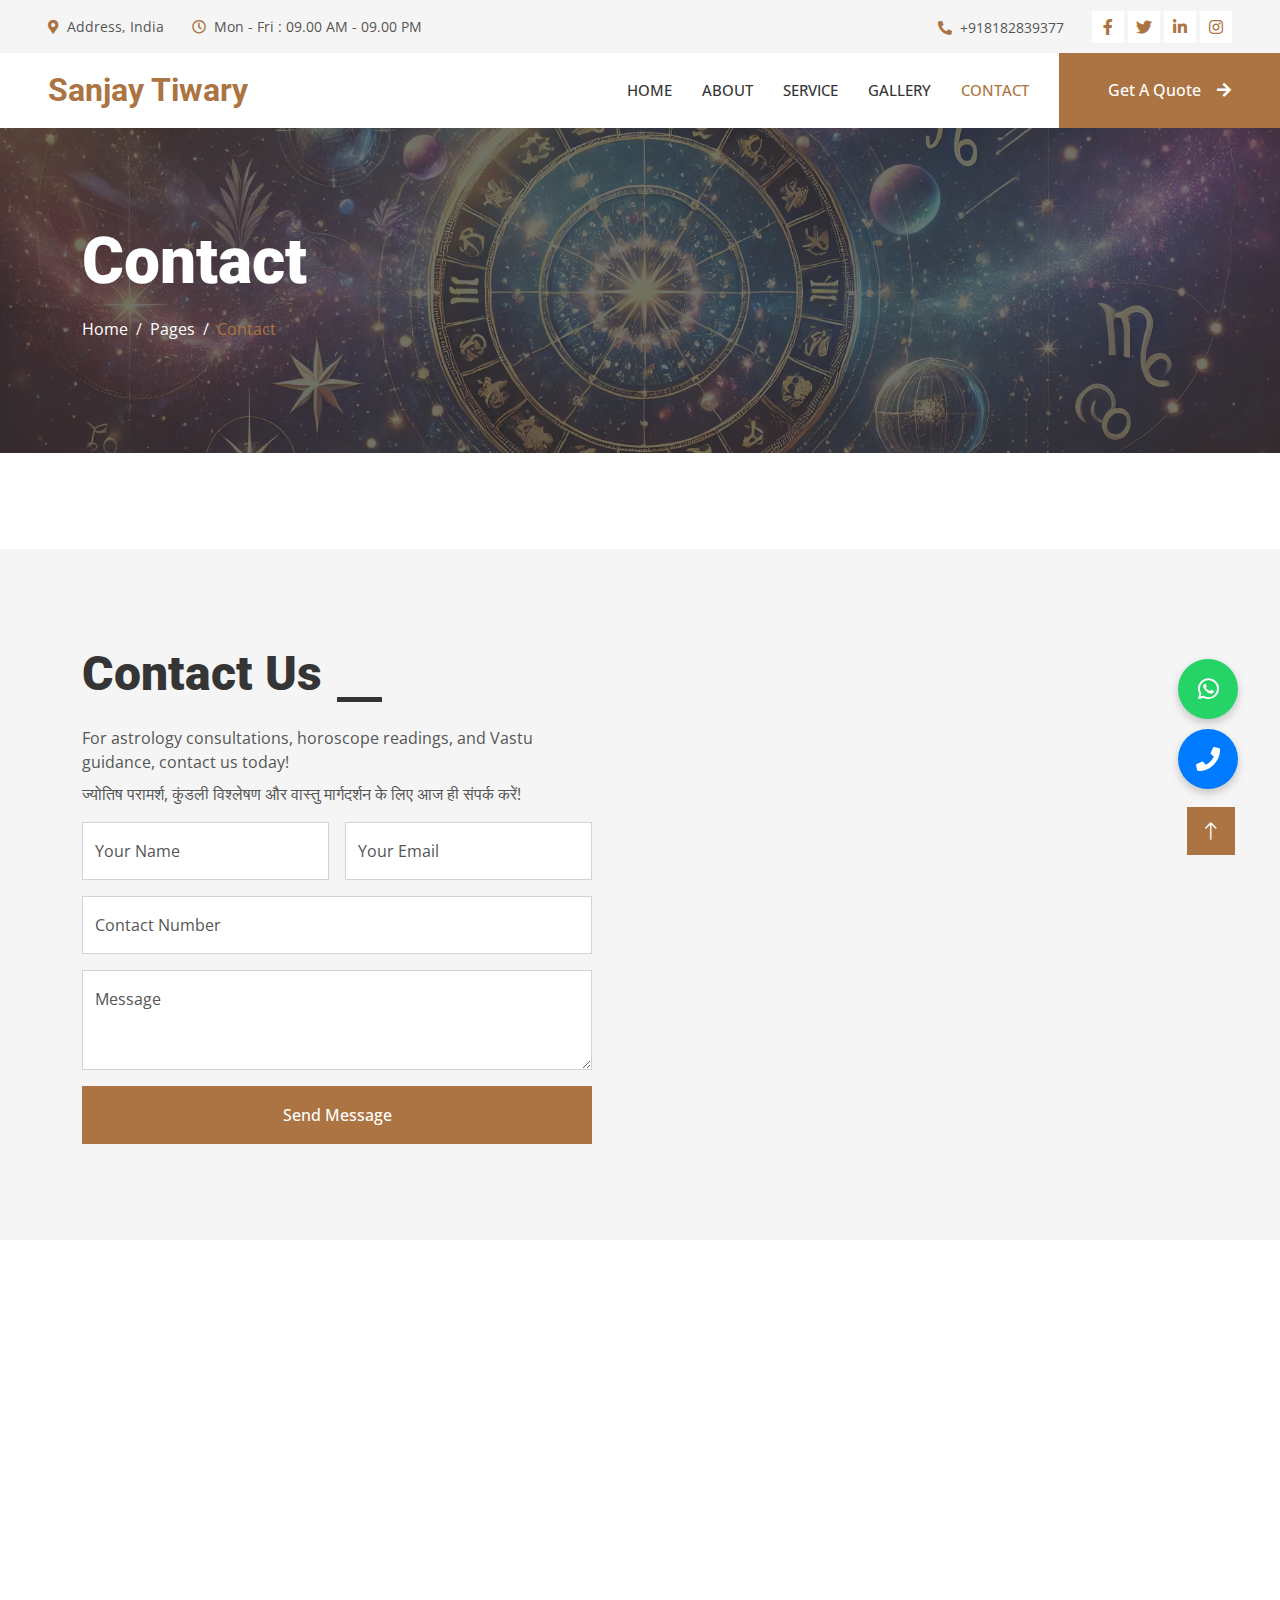
<file: contact.html>
<!DOCTYPE html>
<html lang="en">
  <head>
    <meta charset="utf-8" />
    <title>Sanjay Tiwary Contact</title>
    <meta content="width=device-width, initial-scale=1.0" name="viewport" />
    <meta content="" name="keywords" />
    <meta content="" name="description" />

    <!-- Favicon -->
    <link href="img/favicon.ico" rel="icon" />

    <!-- Google Web Fonts -->
    <link rel="preconnect" href="https://fonts.googleapis.com" />
    <link rel="preconnect" href="https://fonts.gstatic.com" crossorigin />
    <link
      href="https://fonts.googleapis.com/css2?family=Open+Sans:wght@400;500&family=Roboto:wght@500;700;900&display=swap"
      rel="stylesheet"
    />

    <!-- Icon Font Stylesheet -->
    <link
      href="https://cdnjs.cloudflare.com/ajax/libs/font-awesome/5.10.0/css/all.min.css"
      rel="stylesheet"
    />
    <link
      href="https://cdn.jsdelivr.net/npm/bootstrap-icons@1.4.1/font/bootstrap-icons.css"
      rel="stylesheet"
    />

    <!-- Libraries Stylesheet -->
    <link href="lib/animate/animate.min.css" rel="stylesheet" />
    <link href="lib/owlcarousel/assets/owl.carousel.min.css" rel="stylesheet" />
    <link href="lib/lightbox/css/lightbox.min.css" rel="stylesheet" />

    <!-- Customized Bootstrap Stylesheet -->
    <link href="css/bootstrap.min.css" rel="stylesheet" />

    <!-- Template Stylesheet -->
    <link href="css/style.css" rel="stylesheet" />
  </head>

  <body>
    <!-- Spinner Start -->
    <div
      id="spinner"
      class="show bg-white position-fixed translate-middle w-100 vh-100 top-50 start-50 d-flex align-items-center justify-content-center"
    >
      <div
        class="spinner-grow text-primary"
        style="width: 3rem; height: 3rem"
        role="status"
      >
        <span class="sr-only">Loading...</span>
      </div>
    </div>
    <!-- Spinner End -->

    <!-- Topbar Start -->
    <div class="container-fluid bg-light p-0">
      <div class="row gx-0 d-none d-lg-flex">
        <div class="col-lg-7 px-5 text-start">
          <div class="h-100 d-inline-flex align-items-center py-3 me-4">
            <small class="fa fa-map-marker-alt text-primary me-2"></small>
            <small>Address, India</small>
          </div>
          <div class="h-100 d-inline-flex align-items-center py-3">
            <small class="far fa-clock text-primary me-2"></small>
            <small>Mon - Fri : 09.00 AM - 09.00 PM</small>
          </div>
        </div>
        <div class="col-lg-5 px-5 text-end">
          <div class="h-100 d-inline-flex align-items-center py-3 me-4">
            <small class="fa fa-phone-alt text-primary me-2"></small>
            <small>+918182839377</small>
          </div>
          <div class="h-100 d-inline-flex align-items-center">
            <a class="btn btn-sm-square bg-white text-primary me-1" href=""
              ><i class="fab fa-facebook-f"></i
            ></a>
            <a class="btn btn-sm-square bg-white text-primary me-1" href=""
              ><i class="fab fa-twitter"></i
            ></a>
            <a class="btn btn-sm-square bg-white text-primary me-1" href=""
              ><i class="fab fa-linkedin-in"></i
            ></a>
            <a class="btn btn-sm-square bg-white text-primary me-0" href=""
              ><i class="fab fa-instagram"></i
            ></a>
          </div>
        </div>
      </div>
    </div>
    <!-- Topbar End -->

    <!-- Navbar Start -->
    <nav class="navbar navbar-expand-lg bg-white navbar-light sticky-top p-0">
      <a
        href="index.html"
        class="navbar-brand d-flex align-items-center px-4 px-lg-5"
      >
        <h2 class="m-0 text-primary">Sanjay Tiwary</h2>
      </a>
      <button
        type="button"
        class="navbar-toggler me-4"
        data-bs-toggle="collapse"
        data-bs-target="#navbarCollapse"
      >
        <span class="navbar-toggler-icon"></span>
      </button>
      <div class="collapse navbar-collapse" id="navbarCollapse">
        <div class="navbar-nav ms-auto p-4 p-lg-0">
          <a href="index.html" class="nav-item nav-link ">Home</a>
          <a href="about.html" class="nav-item nav-link">About</a>
          <a href="service.html" class="nav-item nav-link">Service</a>
          <a href="gallery.html" class="nav-item nav-link">Gallery</a>
          <a href="contact.html" class="nav-item nav-link active">Contact</a>
        </div>
        <a
          href="https://wa.me/+918182839377"
          target="_blank"
          class="btn btn-primary py-4 px-lg-5 d-none d-lg-block"
          >Get A Quote<i class="fa fa-arrow-right ms-3"></i
        ></a>
      </div>
    </nav>
    <!-- Navbar End -->

    <!-- Page Header Start -->
    <div class="container-fluid page-header py-5 mb-5">
      <div class="container py-5">
        <h1 class="display-3 text-white mb-3 animated slideInDown">Contact</h1>
        <nav aria-label="breadcrumb animated slideInDown">
          <ol class="breadcrumb">
            <li class="breadcrumb-item">
              <a class="text-white" href="#">Home</a>
            </li>
            <li class="breadcrumb-item">
              <a class="text-white" href="#">Pages</a>
            </li>
            <li class="breadcrumb-item text-white active" aria-current="page">
              Contact
            </li>
          </ol>
        </nav>
      </div>
    </div>
    <!-- Page Header End -->

    <!-- Contact Start -->
    <div
      class="container-fluid bg-light overflow-hidden px-lg-0"
      style="margin: 6rem 0"
    >
      <div class="container contact px-lg-0">
        <div class="row g-0 mx-lg-0">
          <div
            class="col-lg-6 contact-text py-5 wow fadeIn"
            data-wow-delay="0.5s"
          >
            <div class="p-lg-5 ps-lg-0">
              <div class="section-title text-start">
                <h1 class="display-5 mb-4">Contact Us</h1>
              </div>
              <p class="mb-2">
                For astrology consultations, horoscope readings, and Vastu guidance, contact us today!
              </p>
              <p>ज्योतिष परामर्श, कुंडली विश्लेषण और वास्तु मार्गदर्शन के लिए आज ही संपर्क करें!</p>
              <form id="contactForm">
                <div class="row g-3">
                  <div class="col-md-6">
                    <div class="form-floating">
                      <input
                        type="text"
                        class="form-control"
                        id="name"
                        placeholder="Your Name"
                      />
                      <label for="name">Your Name</label>
                    </div>
                  </div>
                  <div class="col-md-6">
                    <div class="form-floating">
                      <input
                        type="email"
                        class="form-control"
                        id="email"
                        placeholder="Your Email"
                      />
                      <label for="email">Your Email</label>
                    </div>
                  </div>
                  <div class="col-12">
                    <div class="form-floating">
                      <input
                        type="number"
                        class="form-control"
                        id="phone"
                        placeholder="Contact Number"
                      />
                      <label for="phone">Contact Number</label>
                    </div>
                  </div>
                  <div class="col-12">
                    <div class="form-floating">
                      <textarea
                        class="form-control"
                        placeholder="Leave a message here"
                        id="message"
                        style="height: 100px"
                      ></textarea>
                      <label for="message">Message</label>
                    </div>
                  </div>
                  <div class="col-12">
                    <button class="btn btn-primary w-100 py-3" type="submit">
                      Send Message
                    </button>
                  </div>
                </div>
              </form>
            </div>
          </div>
          <div class="col-lg-6 pe-lg-0" style="min-height: 400px">
            <div class="position-relative h-100">
              <iframe
                class="position-absolute w-100 h-100"
                style="object-fit: cover"
                src="https://www.google.com/maps/embed?pb=!1m18!1m12!1m3!1d3001156.4288297426!2d-78.01371936852176!3d42.72876761954724!2m3!1f0!2f0!3f0!3m2!1i1024!2i768!4f13.1!3m3!1m2!1s0x4ccc4bf0f123a5a9%3A0xddcfc6c1de189567!2sNew%20York%2C%20USA!5e0!3m2!1sen!2sbd!4v1603794290143!5m2!1sen!2sbd"
                frameborder="0"
                allowfullscreen=""
                aria-hidden="false"
                tabindex="0"
              ></iframe>
            </div>
          </div>
        </div>
      </div>
    </div>
    <!-- Contact End -->

    <!-- Footer Start -->
    <div
      class="container-fluid bg-dark text-light footer mt-5 pt-5 wow fadeIn"
      data-wow-delay="0.1s"
    >
      <div class="container py-5">
        <div class="row g-5">
          <div class="col-lg-4 col-md-6">
            <h4 class="text-light mb-4">Address</h4>
            <p class="mb-2">
              <i class="fa fa-map-marker-alt me-3"></i>Address, India
            </p>
            <p class="mb-2">
              <i class="fa fa-phone-alt me-3"></i>+91 81828 39377
            </p>
            <p class="mb-2">
              <i class="fa fa-envelope me-3"></i>info@example.com
            </p>
            <div class="d-flex pt-2">
              <a class="btn btn-outline-light btn-social" href=""
                ><i class="fab fa-twitter"></i
              ></a>
              <a class="btn btn-outline-light btn-social" href=""
                ><i class="fab fa-facebook-f"></i
              ></a>
              <a class="btn btn-outline-light btn-social" href=""
                ><i class="fab fa-youtube"></i
              ></a>
              <a class="btn btn-outline-light btn-social" href=""
                ><i class="fab fa-linkedin-in"></i
              ></a>
            </div>
          </div>
          <div class="col-lg-4 col-md-6">
            <h4 class="text-light mb-4">Services</h4>
            <a class="btn btn-link" href="./service.html">Palmistry</a>
            <a class="btn btn-link" href="./service.html">Muhurt</a>
            <a class="btn btn-link" href="./service.html">Healthy</a>
            <a class="btn btn-link" href="./service.html">Education and job</a>
            <a class="btn btn-link" href="./service.html">Gemstone</a>
            <a class="btn btn-link" href="./service.html">Love and marriagey</a>
            <a class="btn btn-link" href="./service.html">Marriage</a>
          </div>
          <div class="col-lg-4 col-md-6">
            <h4 class="text-light mb-4">Quick Links</h4>
            <a class="btn btn-link" href="./about.html">About Us</a>
            <a class="btn btn-link" href="./contact.html">Contact Us</a>
            <a class="btn btn-link" href="./service.html">Our Services</a>
            <!-- <a class="btn btn-link" href="">Terms & Condition</a>
                    <a class="btn btn-link" href="">Support</a> -->
          </div>
          <!-- <div class="col-lg-3 col-md-6">
                    <h4 class="text-light mb-4">Newsletter</h4>
                    <p>Dolor amet sit justo amet elitr clita ipsum elitr est.</p>
                    <div class="position-relative mx-auto" style="max-width: 400px;">
                        <input class="form-control border-0 w-100 py-3 ps-4 pe-5" type="text" placeholder="Your email">
                        <button type="button" class="btn btn-primary py-2 position-absolute top-0 end-0 mt-2 me-2">SignUp</button>
                    </div>
                </div> -->
        </div>
      </div>
      <div class="container">
        <div class="copyright">
          <div class="row">
            <div class="col-md-6 text-center text-md-start mb-3 mb-md-0">
              &copy; <a class="border-bottom" href="#">Sanjay Tiwary</a>, All
              Right Reserved.
            </div>
          </div>
        </div>
      </div>
    </div>
    <!-- Footer End -->

    <!-- Back to Top -->
    <a
      href="#"
      class="btn btn-lg btn-primary btn-lg-square rounded-0 back-to-top"
      ><i class="bi bi-arrow-up"></i
    ></a>

      <!-- floating butns -->
      <div class="floating-btns" style="position: fixed; right: 42px; bottom: 6.3rem; z-index: 99999;">
        <a href="https://wa.me/+918182839377" class="whatsapp-button" target="_blank">
            <i class="fab fa-whatsapp"></i>
        </a>
        <a href="tel:+918182839377" class="call-button">
            <i class="fas fa-phone"></i>
        </a>
     </div>



    <script>
      document
        .getElementById("contactForm")
        .addEventListener("submit", function (event) {
          event.preventDefault(); // Prevent the form from submitting the traditional way

          // Get form values
          const name = document.getElementById("name").value;
          const email = document.getElementById("email").value;
          const message = document.getElementById("message").value;
          const phone = document.getElementById("phone").value;
          // Format the message for WhatsApp
          const whatsappMessage = `Name: ${name}%0AEmail: ${email}%0AContact Number: ${phone}%0AMessage: ${message}`;

         
          // const phoneNumber = "+918182839377"; 
          const phoneNumber = "+918182839377"; 
          const whatsappUrl = `https://wa.me/${phoneNumber}?text=${whatsappMessage}`;
          window.open(whatsappUrl, "_blank");
        });
    </script>
    <!-- JavaScript Libraries -->
    <script src="https://code.jquery.com/jquery-3.4.1.min.js"></script>
    <script src="https://cdn.jsdelivr.net/npm/bootstrap@5.0.0/dist/js/bootstrap.bundle.min.js"></script>
    <script src="lib/wow/wow.min.js"></script>
    <script src="lib/easing/easing.min.js"></script>
    <script src="lib/waypoints/waypoints.min.js"></script>
    <script src="lib/counterup/counterup.min.js"></script>
    <script src="lib/owlcarousel/owl.carousel.min.js"></script>

    <!-- Template Javascript -->
    <script src="js/main.js"></script>
  </body>
</html>
</file>
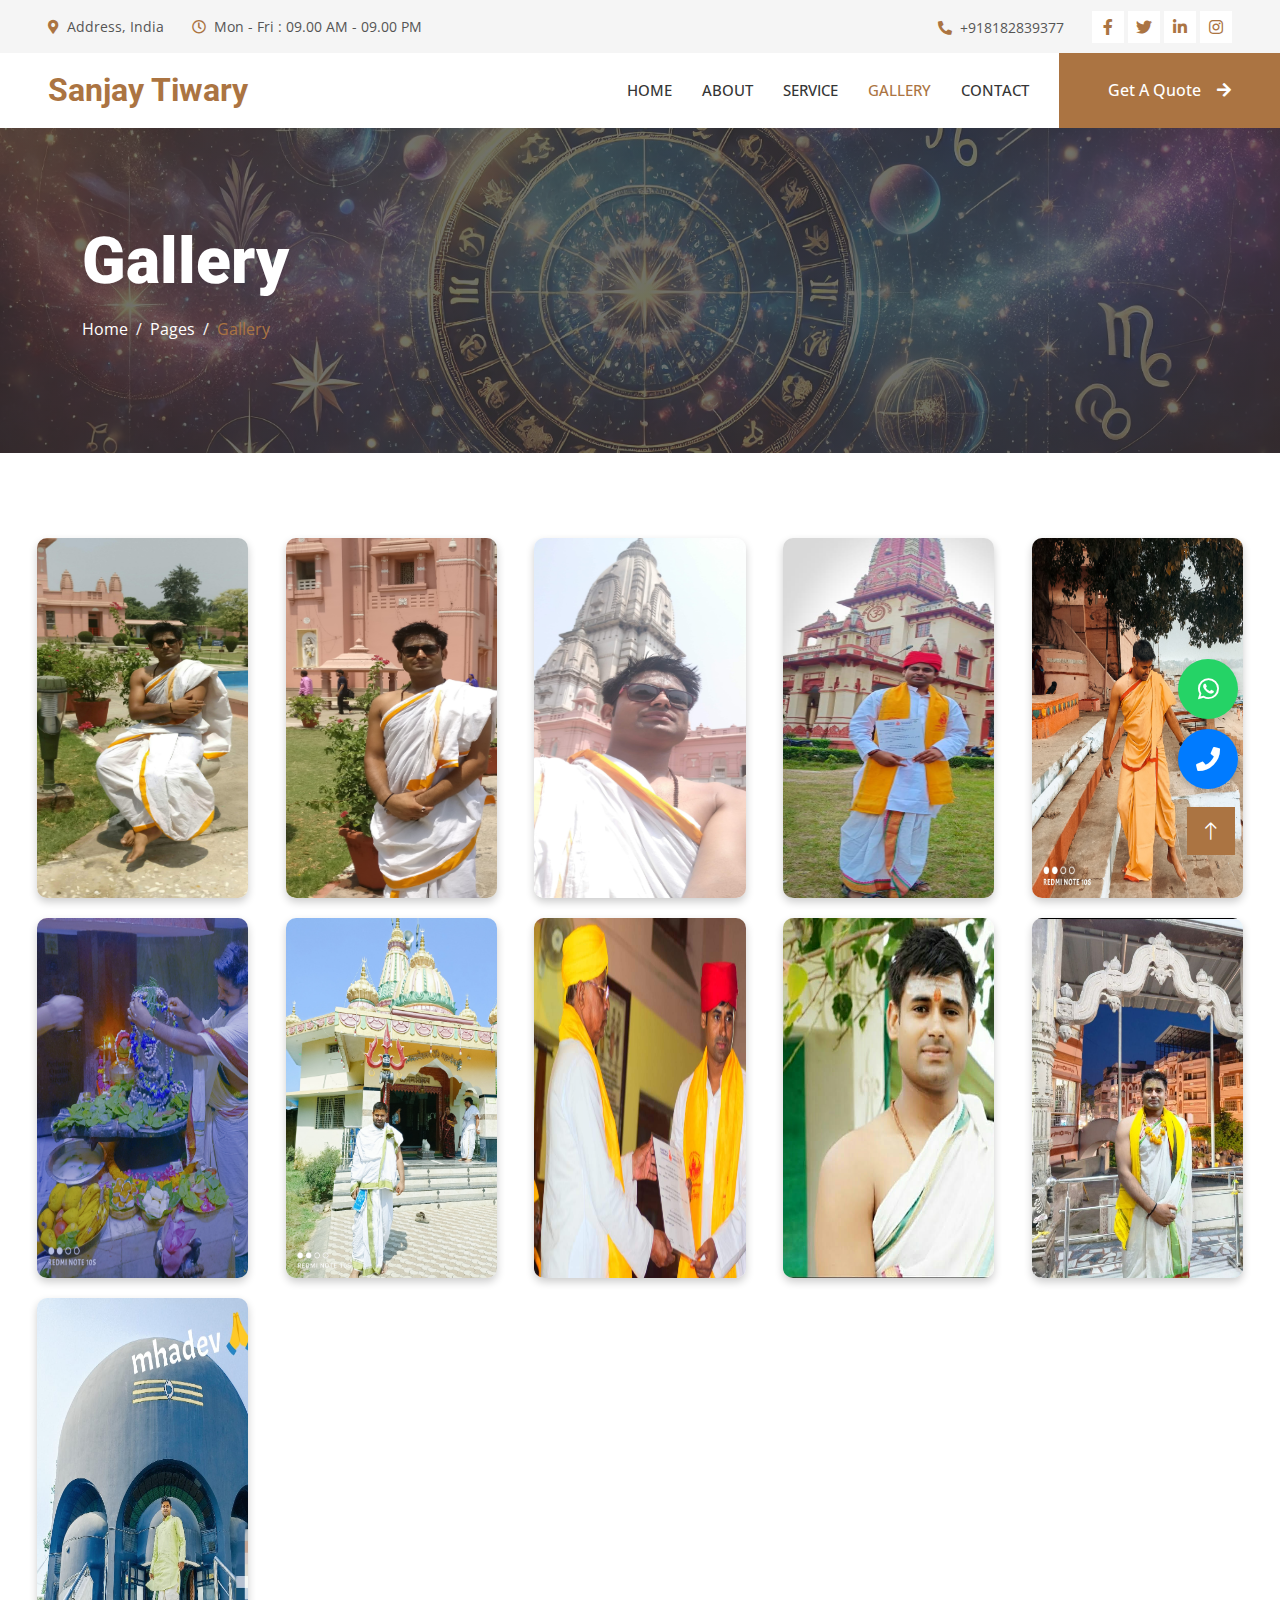
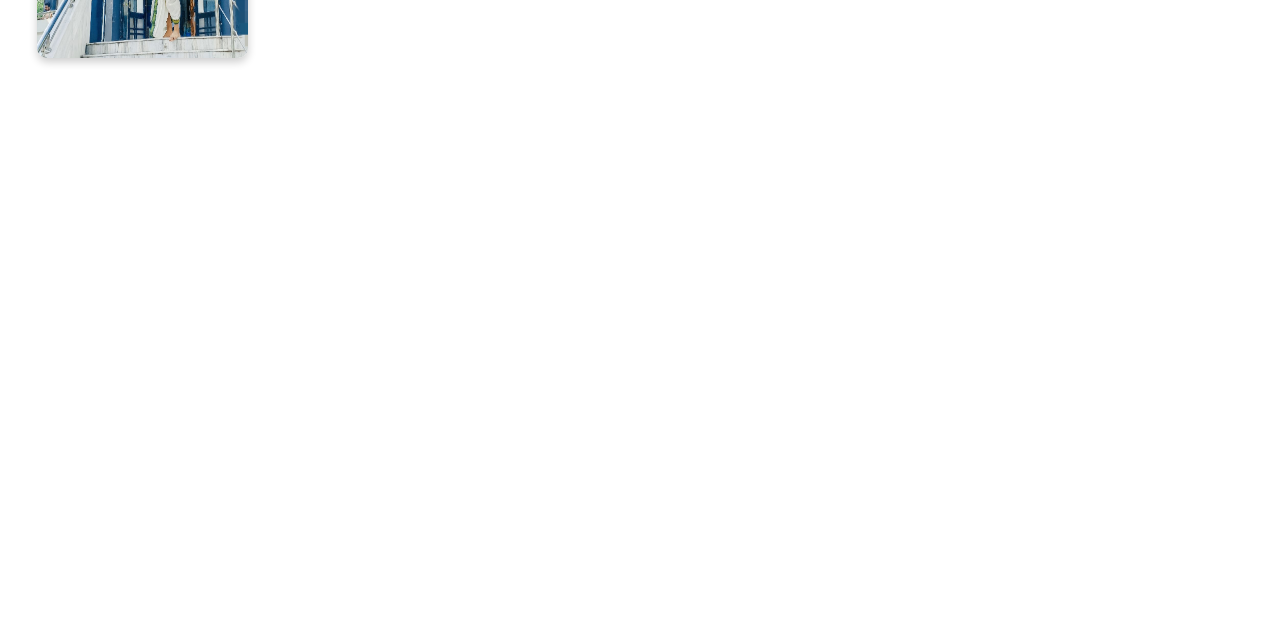
<file: gallery.html>
<!DOCTYPE html>
<html lang="en">

<head>
    <meta charset="utf-8">
    <title>Sanjay Tiwary About</title>
    <meta content="width=device-width, initial-scale=1.0" name="viewport">
    <meta content="" name="keywords">
    <meta content="" name="description">

    <!-- Favicon -->
    <link href="img/favicon.ico" rel="icon">

    <!-- Google Web Fonts -->
    <link rel="preconnect" href="https://fonts.googleapis.com">
    <link rel="preconnect" href="https://fonts.gstatic.com" crossorigin>
    <link href="https://fonts.googleapis.com/css2?family=Open+Sans:wght@400;500&family=Roboto:wght@500;700;900&display=swap" rel="stylesheet"> 

    <!-- Icon Font Stylesheet -->
    <link href="https://cdnjs.cloudflare.com/ajax/libs/font-awesome/5.10.0/css/all.min.css" rel="stylesheet">
    <link href="https://cdn.jsdelivr.net/npm/bootstrap-icons@1.4.1/font/bootstrap-icons.css" rel="stylesheet">

    <!-- Libraries Stylesheet -->
    <link href="lib/animate/animate.min.css" rel="stylesheet">
    <link href="lib/owlcarousel/assets/owl.carousel.min.css" rel="stylesheet">
    <link href="lib/lightbox/css/lightbox.min.css" rel="stylesheet">

    <!-- Customized Bootstrap Stylesheet -->
    <link href="css/bootstrap.min.css" rel="stylesheet">

    <!-- Template Stylesheet -->
    <link href="css/style.css" rel="stylesheet">
</head>

<body>
    <!-- Spinner Start -->
    <div id="spinner" class="show bg-white position-fixed translate-middle w-100 vh-100 top-50 start-50 d-flex align-items-center justify-content-center">
        <div class="spinner-grow text-primary" style="width: 3rem; height: 3rem;" role="status">
            <span class="sr-only">Loading...</span>
        </div>
    </div>
    <!-- Spinner End -->


    <!-- Topbar Start -->
    <div class="container-fluid bg-light p-0">
        <div class="row gx-0 d-none d-lg-flex">
          <div class="col-lg-7 px-5 text-start">
            <div class="h-100 d-inline-flex align-items-center py-3 me-4">
              <small class="fa fa-map-marker-alt text-primary me-2"></small>
              <small>Address, India</small>
            </div>
            <div class="h-100 d-inline-flex align-items-center py-3">
              <small class="far fa-clock text-primary me-2"></small>
              <small>Mon - Fri : 09.00 AM - 09.00 PM</small>
            </div>
          </div>
          <div class="col-lg-5 px-5 text-end">
            <div class="h-100 d-inline-flex align-items-center py-3 me-4">
              <small class="fa fa-phone-alt text-primary me-2"></small>
              <small>+918182839377</small>
            </div>
            <div class="h-100 d-inline-flex align-items-center">
              <a class="btn btn-sm-square bg-white text-primary me-1" href=""
                ><i class="fab fa-facebook-f"></i
              ></a>
              <a class="btn btn-sm-square bg-white text-primary me-1" href=""
                ><i class="fab fa-twitter"></i
              ></a>
              <a class="btn btn-sm-square bg-white text-primary me-1" href=""
                ><i class="fab fa-linkedin-in"></i
              ></a>
              <a class="btn btn-sm-square bg-white text-primary me-0" href=""
                ><i class="fab fa-instagram"></i
              ></a>
            </div>
          </div>
        </div>
      </div>
      <!-- Topbar End -->


    <!-- Navbar Start -->
    <nav class="navbar navbar-expand-lg bg-white navbar-light sticky-top p-0">
        <a href="index.html" class="navbar-brand d-flex align-items-center px-4 px-lg-5">
            <h2 class="m-0 text-primary">Sanjay Tiwary</h2>
        </a>
        <button type="button" class="navbar-toggler me-4" data-bs-toggle="collapse" data-bs-target="#navbarCollapse">
            <span class="navbar-toggler-icon"></span>
        </button>
        <div class="collapse navbar-collapse" id="navbarCollapse">
            <div class="navbar-nav ms-auto p-4 p-lg-0">
                <a href="index.html" class="nav-item nav-link ">Home</a>
                <a href="about.html" class="nav-item nav-link ">About</a>
                <a href="service.html" class="nav-item nav-link">Service</a>
                <a href="gallery.html" class="nav-item nav-link active">Gallery</a>
                <a href="contact.html" class="nav-item nav-link">Contact</a>
            </div>
            <a href="https://wa.me/+918182839377" target="_blank" class="btn btn-primary py-4 px-lg-5 d-none d-lg-block">Get A Quote<i class="fa fa-arrow-right ms-3"></i></a>
        </div>
    </nav>
    <!-- Navbar End -->


    <!-- Page Header Start -->
    <div class="container-fluid page-header py-5 mb-5">
        <div class="container py-5">
            <h1 class="display-3 text-white mb-3 animated slideInDown">Gallery</h1>
            <nav aria-label="breadcrumb animated slideInDown">
                <ol class="breadcrumb">
                    <li class="breadcrumb-item"><a class="text-white" href="./index.html">Home</a></li>
                    <li class="breadcrumb-item"><a class="text-white" href="./about.html">Pages</a></li>
                    <li class="breadcrumb-item text-white active" aria-current="page">Gallery</li>
                </ol>
            </nav>
        </div>
    </div>
    <!-- Page Header End -->

<!-- Gallery Start -->
<section class="gallery">
    <div class="gallery-item">
        <a href="./img/me/img-0.jpg" data-lightbox="gallery" data-title="Image 1">
            <img src="./img/me/img-0.jpg" alt="Image 1">
        </a>
    </div>
    <div class="gallery-item">
        <a href="./img/me/img-1.jpg" data-lightbox="gallery" data-title="Image 2">
            <img src="./img/me/img-1.jpg" alt="Image 2">
        </a>
    </div>
    <div class="gallery-item">
        <a href="img/me/img-2.jpg" data-lightbox="gallery" data-title="Image 3">
            <img src="img/me/img-2.jpg" alt="Image 3">
        </a>
    </div>
    <div class="gallery-item">
        <a href="./img/me/img-3.jpg" data-lightbox="gallery" data-title="Image 1">
            <img src="./img/me/img-3.jpg" alt="Image 1">
        </a>
    </div>
    <div class="gallery-item">
        <a href="./img/me/img-4.jpg" data-lightbox="gallery" data-title="Image 2">
            <img src="./img/me/img-4.jpg" alt="Image 2">
        </a>
    </div>
    <div class="gallery-item">
        <a href="img/me/img-5.jpg" data-lightbox="gallery" data-title="Image 3">
            <img src="img/me/img-5.jpg" alt="Image 3">
        </a>
    </div>
    <div class="gallery-item">
        <a href="./img/me/img-6.jpg" data-lightbox="gallery" data-title="Image 1">
            <img src="./img/me/img-6.jpg" alt="Image 1">
        </a>
    </div>
    <div class="gallery-item">
        <a href="./img/me/img-7.jpg" data-lightbox="gallery" data-title="Image 2">
            <img src="./img/me/img-7.jpg" alt="Image 2">
        </a>
    </div>
    <div class="gallery-item">
        <a href="img/me/img-8.jpg" data-lightbox="gallery" data-title="Image 3">
            <img src="img/me/img-8.jpg" alt="Image 3">
        </a>
    </div>
    <div class="gallery-item">
        <a href="img/me/img-9.jpg" data-lightbox="gallery" data-title="Image 3">
            <img src="img/me/img-9.jpg" alt="Image 3">
        </a>
    </div>
    <div class="gallery-item">
        <a href="img/me/img-10.jpg" data-lightbox="gallery" data-title="Image 3">
            <img src="img/me/img-10.jpg" alt="Image 3">
        </a>
    </div>
    
</section>
<!-- Gallery End -->

        

    <!-- Footer Start -->
    <div class="container-fluid bg-dark text-light footer mt-5 pt-5 wow fadeIn" data-wow-delay="0.1s">
        <div class="container py-5">
            <div class="row g-5">
                <div class="col-lg-4 col-md-6">
                    <h4 class="text-light mb-4">Address</h4>
                    <p class="mb-2"><i class="fa fa-map-marker-alt me-3"></i>Address, India</p>
                    <p class="mb-2"><i class="fa fa-phone-alt me-3"></i>+91 81828 39377</p>
                    <p class="mb-2"><i class="fa fa-envelope me-3"></i>info@example.com</p>
                    <div class="d-flex pt-2">
                        <a class="btn btn-outline-light btn-social" href=""><i class="fab fa-twitter"></i></a>
                        <a class="btn btn-outline-light btn-social" href=""><i class="fab fa-facebook-f"></i></a>
                        <a class="btn btn-outline-light btn-social" href=""><i class="fab fa-youtube"></i></a>
                        <a class="btn btn-outline-light btn-social" href=""><i class="fab fa-linkedin-in"></i></a>
                    </div>
                </div>
                <div class="col-lg-4 col-md-6">
                    <h4 class="text-light mb-4">Services</h4>
                    <a class="btn btn-link" href="./service.html">Palmistry</a>
                    <a class="btn btn-link" href="./service.html">Muhurt</a>
                    <a class="btn btn-link" href="./service.html">Healthy</a>
                    <a class="btn btn-link" href="./service.html">Education and job</a>
                    <a class="btn btn-link" href="./service.html">Gemstone</a>
                    <a class="btn btn-link" href="./service.html">Love and marriagey</a>
                    <a class="btn btn-link" href="./service.html">Marriage</a>
                  
                </div>
                <div class="col-lg-4 col-md-6">
                    <h4 class="text-light mb-4">Quick Links</h4>
                    <a class="btn btn-link" href="./about.html">About Us</a>
                    <a class="btn btn-link" href="./contact.html">Contact Us</a>
                    <a class="btn btn-link" href="./service.html">Our Services</a>
                    <!-- <a class="btn btn-link" href="">Terms & Condition</a>
                    <a class="btn btn-link" href="">Support</a> -->
                </div>
                <!-- <div class="col-lg-3 col-md-6">
                    <h4 class="text-light mb-4">Newsletter</h4>
                    <p>Dolor amet sit justo amet elitr clita ipsum elitr est.</p>
                    <div class="position-relative mx-auto" style="max-width: 400px;">
                        <input class="form-control border-0 w-100 py-3 ps-4 pe-5" type="text" placeholder="Your email">
                        <button type="button" class="btn btn-primary py-2 position-absolute top-0 end-0 mt-2 me-2">SignUp</button>
                    </div>
                </div> -->
            </div>
        </div>
        <div class="container">
            <div class="copyright">
                <div class="row">
                    <div class="col-md-6 text-center text-md-start mb-3 mb-md-0">
                        &copy; <a class="border-bottom" href="#">Sanjay Tiwary</a>, All Right Reserved.
                    </div>
                </div>
            </div>
        </div>
    </div>
    <!-- Footer End -->


    <!-- Back to Top -->
    <a href="#" class="btn btn-lg btn-primary btn-lg-square rounded-0 back-to-top"><i class="bi bi-arrow-up"></i></a>
    <!-- floating butns -->
    <div class="floating-btns" style="position: fixed; right: 42px; bottom: 6.3rem; z-index: 99999;">
        <a href="https://wa.me/+918182839377" class="whatsapp-button" target="_blank">
            <i class="fab fa-whatsapp"></i>
        </a>
        <a href="tel:+918182839377" class="call-button">
            <i class="fas fa-phone"></i>
        </a>
     </div>

    <!-- JavaScript Libraries -->
    <script src="https://code.jquery.com/jquery-3.4.1.min.js"></script>
    <script src="https://cdn.jsdelivr.net/npm/bootstrap@5.0.0/dist/js/bootstrap.bundle.min.js"></script>
    <script src="lib/wow/wow.min.js"></script>
    <script src="lib/easing/easing.min.js"></script>
    <script src="lib/waypoints/waypoints.min.js"></script>
    <script src="lib/counterup/counterup.min.js"></script>
    <script src="lib/owlcarousel/owl.carousel.min.js"></script>
    <script src="lib/isotope/isotope.pkgd.min.js"></script>
    <script src="lib/lightbox/js/lightbox.min.js"></script>

    <!-- Template Javascript -->
    <script src="js/main.js"></script>
</body>

</html>
</file>
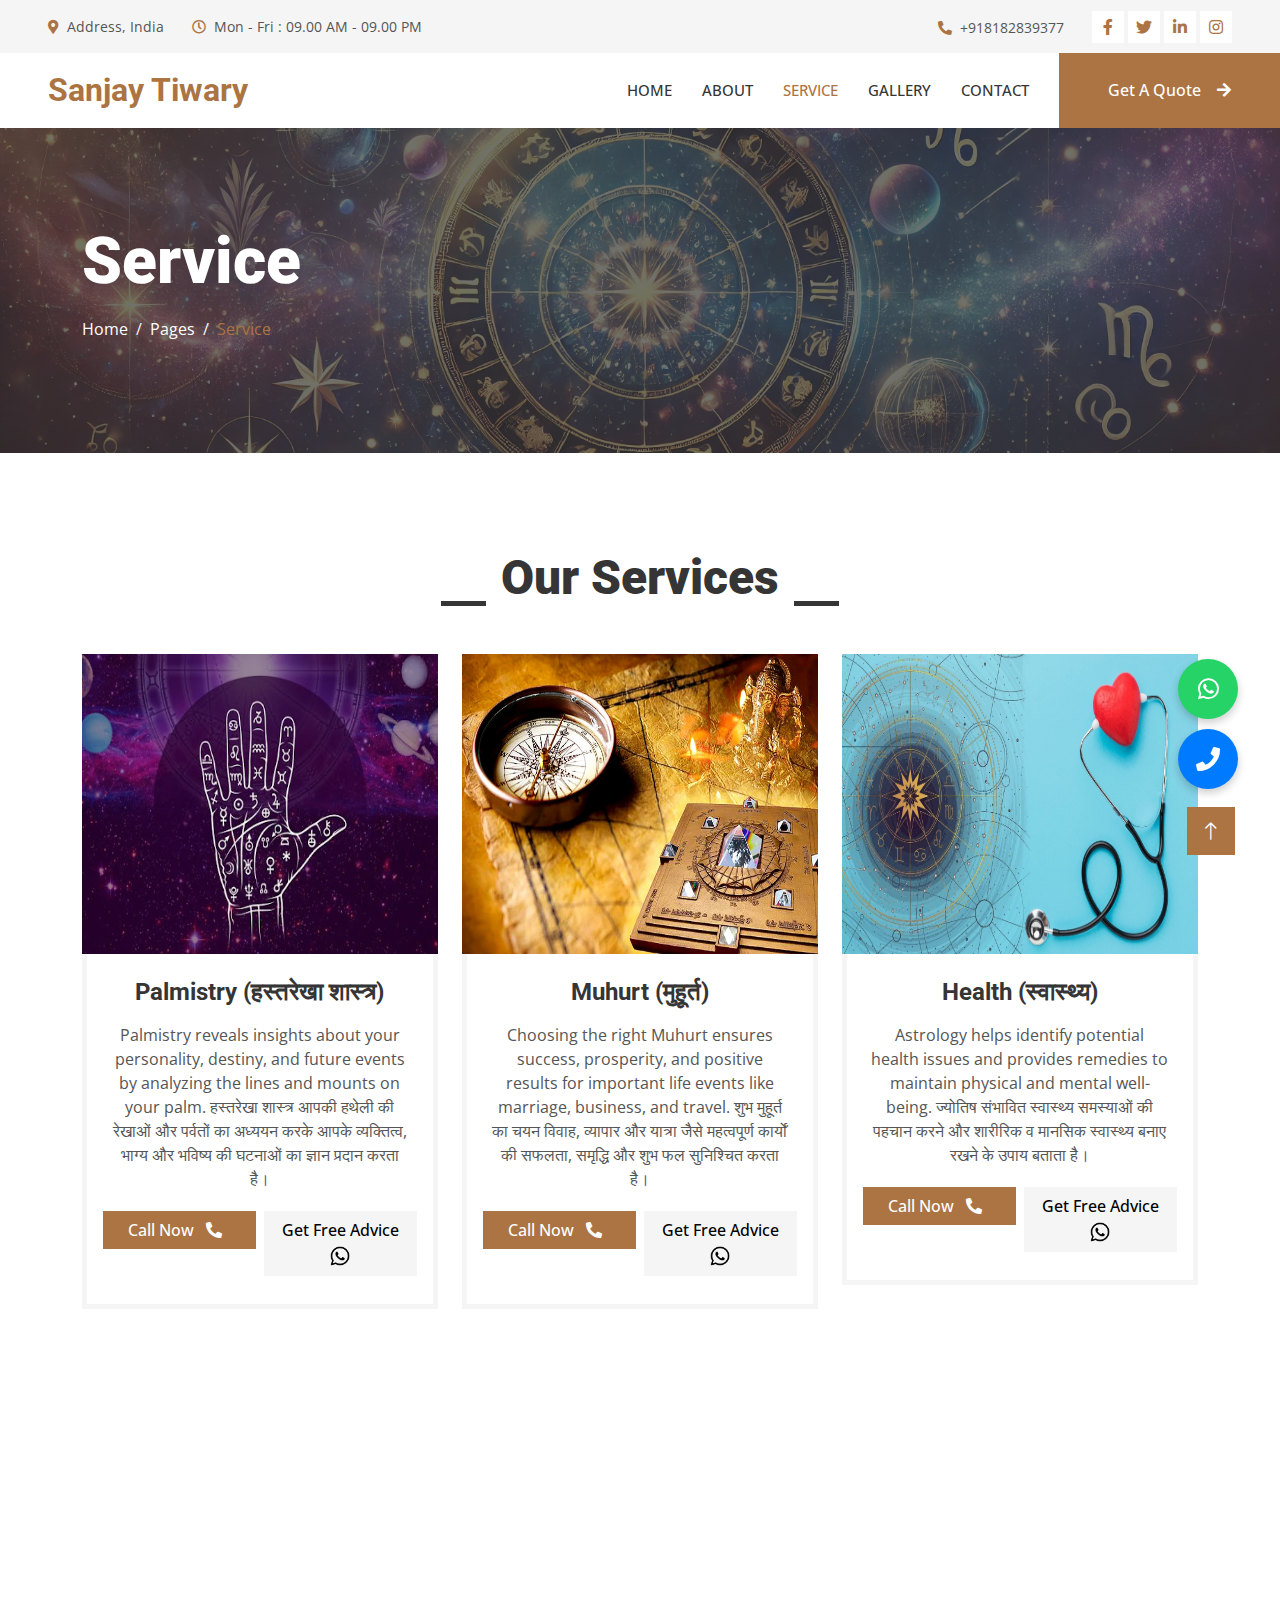
<file: service.html>
<!DOCTYPE html>
<html lang="en">

<head>
    <meta charset="utf-8">
    <title>Sanjay Tiwary Service</title>
    <meta content="width=device-width, initial-scale=1.0" name="viewport">
    <meta content="" name="keywords">
    <meta content="" name="description">

    <!-- Favicon -->
    <link href="img/favicon.ico" rel="icon">

    <!-- Google Web Fonts -->
    <link rel="preconnect" href="https://fonts.googleapis.com">
    <link rel="preconnect" href="https://fonts.gstatic.com" crossorigin>
    <link href="https://fonts.googleapis.com/css2?family=Open+Sans:wght@400;500&family=Roboto:wght@500;700;900&display=swap" rel="stylesheet"> 

    <!-- Icon Font Stylesheet -->
    <link href="https://cdnjs.cloudflare.com/ajax/libs/font-awesome/5.10.0/css/all.min.css" rel="stylesheet">
    <link href="https://cdn.jsdelivr.net/npm/bootstrap-icons@1.4.1/font/bootstrap-icons.css" rel="stylesheet">

    <!-- Libraries Stylesheet -->
    <link href="lib/animate/animate.min.css" rel="stylesheet">
    <link href="lib/owlcarousel/assets/owl.carousel.min.css" rel="stylesheet">
    <link href="lib/lightbox/css/lightbox.min.css" rel="stylesheet">

    <!-- Customized Bootstrap Stylesheet -->
    <link href="css/bootstrap.min.css" rel="stylesheet">

    <!-- Template Stylesheet -->
    <link href="css/style.css" rel="stylesheet">
</head>

<body>
    <!-- Spinner Start -->
    <div id="spinner" class="show bg-white position-fixed translate-middle w-100 vh-100 top-50 start-50 d-flex align-items-center justify-content-center">
        <div class="spinner-grow text-primary" style="width: 3rem; height: 3rem;" role="status">
            <span class="sr-only">Loading...</span>
        </div>
    </div>
    <!-- Spinner End -->


    <!-- Topbar Start -->
    <div class="container-fluid bg-light p-0">
        <div class="row gx-0 d-none d-lg-flex">
          <div class="col-lg-7 px-5 text-start">
            <div class="h-100 d-inline-flex align-items-center py-3 me-4">
              <small class="fa fa-map-marker-alt text-primary me-2"></small>
              <small>Address, India</small>
            </div>
            <div class="h-100 d-inline-flex align-items-center py-3">
              <small class="far fa-clock text-primary me-2"></small>
              <small>Mon - Fri : 09.00 AM - 09.00 PM</small>
            </div>
          </div>
          <div class="col-lg-5 px-5 text-end">
            <div class="h-100 d-inline-flex align-items-center py-3 me-4">
              <small class="fa fa-phone-alt text-primary me-2"></small>
              <small>+918182839377</small>
            </div>
            <div class="h-100 d-inline-flex align-items-center">
              <a class="btn btn-sm-square bg-white text-primary me-1" href=""
                ><i class="fab fa-facebook-f"></i
              ></a>
              <a class="btn btn-sm-square bg-white text-primary me-1" href=""
                ><i class="fab fa-twitter"></i
              ></a>
              <a class="btn btn-sm-square bg-white text-primary me-1" href=""
                ><i class="fab fa-linkedin-in"></i
              ></a>
              <a class="btn btn-sm-square bg-white text-primary me-0" href=""
                ><i class="fab fa-instagram"></i
              ></a>
            </div>
          </div>
        </div>
      </div>
      <!-- Topbar End -->


    <!-- Navbar Start -->
    <nav class="navbar navbar-expand-lg bg-white navbar-light sticky-top p-0">
        <a href="index.html" class="navbar-brand d-flex align-items-center px-4 px-lg-5">
            <h2 class="m-0 text-primary">Sanjay Tiwary</h2>
        </a>
        <button type="button" class="navbar-toggler me-4" data-bs-toggle="collapse" data-bs-target="#navbarCollapse">
            <span class="navbar-toggler-icon"></span>
        </button>
        <div class="collapse navbar-collapse" id="navbarCollapse">
            <div class="navbar-nav ms-auto p-4 p-lg-0">
                <a href="index.html" class="nav-item nav-link ">Home</a>
                <a href="about.html" class="nav-item nav-link">About</a>
                <a href="service.html" class="nav-item nav-link active">Service</a>
                <a href="gallery.html" class="nav-item nav-link">Gallery</a>
                <a href="contact.html" class="nav-item nav-link">Contact</a>
            </div>
            <a href="https://wa.me/+918182839377" target="_blank" class="btn btn-primary py-4 px-lg-5 d-none d-lg-block">Get A Quote<i class="fa fa-arrow-right ms-3"></i></a>
        </div>
    </nav>
    <!-- Navbar End -->


    <!-- Page Header Start -->
    <div class="container-fluid page-header py-5 mb-5">
        <div class="container py-5">
            <h1 class="display-3 text-white mb-3 animated slideInDown">Service</h1>
            <nav aria-label="breadcrumb animated slideInDown">
                <ol class="breadcrumb">
                    <li class="breadcrumb-item"><a class="text-white" href="#">Home</a></li>
                    <li class="breadcrumb-item"><a class="text-white" href="#">Pages</a></li>
                    <li class="breadcrumb-item text-white active" aria-current="page">Service</li>
                </ol>
            </nav>
        </div>
    </div>
    <!-- Page Header End -->


   <!-- Service Start -->
   <div class="container-xxl py-5">
    <div class="container">
      <div class="section-title text-center">
        <h1 class="display-5 mb-5">Our Services</h1>
      </div>
      <div class="row g-4">
        <div class="col-md-6 col-lg-4 wow fadeInUp" data-wow-delay="0.1s">
          <div class="service-item">
            <div class="overflow-hidden">
              <img
                class="img-fluid hover-effect"
                src="img/Palmistry-servcie.jpg"
                alt=""
              />
            </div>
            <div
              class="p-4 text-center border border-5 border-light border-top-0"
            >
              <h4 class="mb-3">Palmistry (हस्तरेखा शास्त्र)</h4>
              <p>
                Palmistry reveals insights about your personality, destiny,
                and future events by analyzing the lines and mounts on your
                palm. हस्तरेखा शास्त्र आपकी हथेली की रेखाओं और पर्वतों का
                अध्ययन करके आपके व्यक्तित्व, भाग्य और भविष्य की घटनाओं का
                ज्ञान प्रदान करता है।
              </p>
              <div class="row">
                <div class="col-md-6 col-sm-12 p-1">
                  <a
                    href="tel:+918182839377"
                    class="btn btn-primary w-100 me-3 animated slideInLeft"
                    >Call Now <i class="fa fa-phone-alt mx-2"></i
                  ></a>
                </div>
                <div class="col-md-6 col-sm-12 p-1">
                  <a
                    href="https://wa.me/+918182839377"
                    target="_blank"
                    class="btn btn-light w-100 animated slideInRight"
                    >Get Free Advice
                    <img src="./img/whatsapp.png" alt="" class="white-icon" />
                  </a>
                </div>
              </div>
            </div>
          </div>
        </div>
        <div class="col-md-6 col-lg-4 wow fadeInUp" data-wow-delay="0.3s">
          <div class="service-item">
            <div class="overflow-hidden">
              <img
                class="img-fluid hover-effect"
                src="img/Muhurt.jpg"
                alt=""
              />
            </div>
            <div
              class="p-4 text-center border border-5 border-light border-top-0"
            >
              <h4 class="mb-3">Muhurt (मुहूर्त)</h4>
              <p>
                Choosing the right Muhurt ensures success, prosperity, and
                positive results for important life events like marriage,
                business, and travel. शुभ मुहूर्त का चयन विवाह, व्यापार और
                यात्रा जैसे महत्वपूर्ण कार्यों की सफलता, समृद्धि और शुभ फल
                सुनिश्चित करता है।
              </p>
              <div class="row">
                <div class="col-md-6 col-sm-12 p-1">
                  <a
                    href="tel:+918182839377"
                    class="btn btn-primary w-100 me-3 animated slideInLeft"
                    >Call Now <i class="fa fa-phone-alt mx-2"></i
                  ></a>
                </div>
                <div class="col-md-6 col-sm-12 p-1">
                  <a
                    href="https://wa.me/+918182839377"
                    target="_blank"
                    class="btn btn-light w-100 animated slideInRight"
                    >Get Free Advice
                    <img src="./img/whatsapp.png" alt="" class="white-icon" />
                  </a>
                </div>
              </div>
            </div>
          </div>
        </div>
        <div class="col-md-6 col-lg-4 wow fadeInUp" data-wow-delay="0.5s">
          <div class="service-item">
            <div class="overflow-hidden">
              <img
                class="img-fluid hover-effect"
                src="img/Health.jpeg"
                alt=""
              />
            </div>
            <div
              class="p-4 text-center border border-5 border-light border-top-0"
            >
              <h4 class="mb-3">Health (स्वास्थ्य)</h4>
              <p>
                Astrology helps identify potential health issues and provides
                remedies to maintain physical and mental well-being. ज्योतिष
                संभावित स्वास्थ्य समस्याओं की पहचान करने और शारीरिक व मानसिक
                स्वास्थ्य बनाए रखने के उपाय बताता है।
              </p>
              <div class="row">
                <div class="col-md-6 col-sm-12 p-1">
                  <a
                    href="tel:+918182839377"
                    class="btn btn-primary w-100 me-3 animated slideInLeft"
                    >Call Now <i class="fa fa-phone-alt mx-2"></i
                  ></a>
                </div>
                <div class="col-md-6 col-sm-12 p-1">
                  <a
                    href="https://wa.me/+918182839377"
                    target="_blank"
                    class="btn btn-light w-100 animated slideInRight"
                    >Get Free Advice
                    <img src="./img/whatsapp.png" alt="" class="white-icon" />
                  </a>
                </div>
              </div>
            </div>
          </div>
        </div>
        <div class="col-md-6 col-lg-4 wow fadeInUp" data-wow-delay="0.1s">
          <div class="service-item">
            <div class="overflow-hidden">
              <img class="img-fluid hover-effect" src="img/love.jpg" alt="" />
            </div>
            <div
              class="p-4 text-center border border-5 border-light border-top-0"
            >
              <h4 class="mb-3">Love and marriage (प्रेम और विवाह)</h4>
              <p>
                Find solutions for love-related issues, compatibility
                analysis, and marriage predictions to ensure a happy and
                fulfilling relationship. प्रेम संबंधी समस्याओं का समाधान,
                अनुकूलता विश्लेषण और विवाह भविष्यवाणी से सुखद और संतोषजनक जीवन
                सुनिश्चित करें।
              </p>
              <div class="row">
                <div class="col-md-6 col-sm-12 p-1">
                  <a
                    href="tel:+918182839377"
                    class="btn btn-primary w-100 me-3 animated slideInLeft"
                    >Call Now <i class="fa fa-phone-alt mx-2"></i
                  ></a>
                </div>
                <div class="col-md-6 col-sm-12 p-1">
                  <a
                    href="https://wa.me/+918182839377"
                    target="_blank"
                    class="btn btn-light w-100 animated slideInRight"
                    >Get Free Advice
                    <img src="./img/whatsapp.png" alt="" class="white-icon" />
                  </a>
                </div>
              </div>
            </div>
          </div>
        </div>
        <div class="col-md-6 col-lg-4 wow fadeInUp" data-wow-delay="0.3s">
          <div class="service-item">
            <div class="overflow-hidden">
              <img class="img-fluid hover-effect" src="img/job.webp" alt="" />
            </div>
            <div
              class="p-4 text-center border border-5 border-light border-top-0"
            >
              <h4 class="mb-3">Education and job(शिक्षा और नौकरी)</h4>
              <p>
                Get guidance on career choices, exam success, and job
                opportunities based on your horoscope. कुंडली के आधार पर करियर
                चयन, परीक्षा सफलता और नौकरी के अवसरों के लिए मार्गदर्शन
                प्राप्त करें। Vastu (वास्तु)
              </p>
              <div class="row">
                <div class="col-md-6 col-sm-12 p-1">
                  <a
                    href="tel:+918182839377"
                    class="btn btn-primary w-100 me-3 animated slideInLeft"
                    >Call Now <i class="fa fa-phone-alt mx-2"></i
                  ></a>
                </div>
                <div class="col-md-6 col-sm-12 p-1">
                  <a
                    href="https://wa.me/+918182839377"
                    target="_blank"
                    class="btn btn-light w-100 animated slideInRight"
                    >Get Free Advice
                    <img src="./img/whatsapp.png" alt="" class="white-icon" />
                  </a>
                </div>
              </div>
            </div>
          </div>
        </div>
        <div class="col-md-6 col-lg-4 wow fadeInUp" data-wow-delay="0.5s">
          <div class="service-item">
            <div class="overflow-hidden">
              <img
                class="img-fluid hover-effect"
                src="img/vastu_sastra.jpg"
                alt=""
              />
            </div>
            <div
              class="p-4 text-center border border-5 border-light border-top-0"
            >
              <h4 class="mb-3">Vastu sastra (वास्तु)</h4>
              <p>
                Enhance harmony and prosperity by aligning your home, office,
                or shop with Vastu principles. घर, कार्यालय या दुकान को वास्तु
                सिद्धांतों के अनुसार व्यवस्थित करके सुख-समृद्धि बढ़ाएं।
              </p>
              <div class="row">
                <div class="col-md-6 col-sm-12 p-1">
                  <a
                    href="tel:+918182839377"
                    class="btn btn-primary w-100 me-3 animated slideInLeft"
                    >Call Now <i class="fa fa-phone-alt mx-2"></i
                  ></a>
                </div>
                <div class="col-md-6 col-sm-12 p-1">
                  <a
                    href="https://wa.me/+918182839377"
                    target="_blank"
                    class="btn btn-light w-100 animated slideInRight"
                    >Get Free Advice
                    <img src="./img/whatsapp.png" alt="" class="white-icon" />
                  </a>
                </div>
              </div>
            </div>
          </div>
        </div>
        <div class="col-md-6 col-lg-4 wow fadeInUp" data-wow-delay="0.5s">
          <div class="service-item">
            <div class="overflow-hidden">
              <img
                class="img-fluid hover-effect"
                src="img/Santan_Yog.jpg"
                alt=""
              />
            </div>
            <div
              class="p-4 text-center border border-5 border-light border-top-0"
            >
              <h4 class="mb-3">Santan Yog (संतान योग)</h4>
              <p>
                Understand the possibilities of childbirth, remedies for
                conception issues, and the future of your children. संतान
                प्राप्ति की संभावनाएं, गर्भधारण से जुड़ी समस्याओं के उपाय और
                संतान के भविष्य की जानकारी प्राप्त करें।
              </p>
              <div class="row">
                <div class="col-md-6 col-sm-12 p-1">
                  <a
                    href="tel:+918182839377"
                    class="btn btn-primary w-100 me-3 animated slideInLeft"
                    >Call Now <i class="fa fa-phone-alt mx-2"></i
                  ></a>
                </div>
                <div class="col-md-6 col-sm-12 p-1">
                  <a
                    href="https://wa.me/+918182839377"
                    target="_blank"
                    class="btn btn-light w-100 animated slideInRight"
                    >Get Free Advice
                    <img src="./img/whatsapp.png" alt="" class="white-icon" />
                  </a>
                </div>
              </div>
            </div>
          </div>
        </div>
        <div class="col-md-6 col-lg-4 wow fadeInUp" data-wow-delay="0.5s">
          <div class="service-item">
            <div class="overflow-hidden">
              <img
                class="img-fluid hover-effect"
                src="img/Gemstone.jpg"
                alt=""
              />
            </div>
            <div
              class="p-4 text-center border border-5 border-light border-top-0"
            >
              <h4 class="mb-3">Gemstone(रत्न)</h4>
              <p>
                Discover the right gemstone for you to enhance luck, health,
                and overall well-being. भाग्य, स्वास्थ्य और समृद्धि बढ़ाने के
                लिए अपने लिए उपयुक्त रत्न की जानकारी प्राप्त करें।
              </p>
              <div class="row">
                <div class="col-md-6 col-sm-12 p-1">
                  <a
                    href="tel:+918182839377"
                    class="btn btn-primary w-100 me-3 animated slideInLeft"
                    >Call Now <i class="fa fa-phone-alt mx-2"></i
                  ></a>
                </div>
                <div class="col-md-6 col-sm-12 p-1">
                  <a
                    href="https://wa.me/+918182839377"
                    target="_blank"
                    class="btn btn-light w-100 animated slideInRight"
                    >Get Free Advice
                    <img src="./img/whatsapp.png" alt="" class="white-icon" />
                  </a>
                </div>
              </div>
            </div>
          </div>
        </div>
        <div class="col-md-6 col-lg-4 wow fadeInUp" data-wow-delay="0.5s">
          <div class="service-item">
            <div class="overflow-hidden">
              <img
                class="img-fluid hover-effect"
                src="img/marraiage.jpg"
                alt=""
              />
            </div>
            <div
              class="p-4 text-center border border-5 border-light border-top-0"
            >
              <h4 class="mb-3">Marriage(विवाह)</h4>
              <p>
                Get detailed marriage predictions, matchmaking analysis, and
                solutions to marriage-related problems. विवाह भविष्यवाणी,
                कुंडली मिलान और विवाह संबंधी समस्याओं के समाधान प्राप्त करें।
              </p>
              <div class="row">
                <div class="col-md-6 col-sm-12 p-1">
                  <a
                    href="tel:+918182839377"
                    class="btn btn-primary w-100 me-3 animated slideInLeft"
                    >Call Now <i class="fa fa-phone-alt mx-2"></i
                  ></a>
                </div>
                <div class="col-md-6 col-sm-12 p-1">
                  <a
                    href="https://wa.me/+918182839377"
                    target="_blank"
                    class="btn btn-light w-100 animated slideInRight"
                    >Get Free Advice
                    <img src="./img/whatsapp.png" alt="" class="white-icon" />
                  </a>
                </div>
              </div>
            </div>
          </div>
        </div>
      </div>
    </div>
  </div>
  <!-- Service End -->


     <!-- Footer Start -->
     <div class="container-fluid bg-dark text-light footer mt-5 pt-5 wow fadeIn" data-wow-delay="0.1s">
        <div class="container py-5">
            <div class="row g-5">
                <div class="col-lg-4 col-md-6">
                    <h4 class="text-light mb-4">Address</h4>
                    <p class="mb-2"><i class="fa fa-map-marker-alt me-3"></i>Address, India</p>
                    <p class="mb-2"><i class="fa fa-phone-alt me-3"></i>+91 81828 39377</p>
                    <p class="mb-2"><i class="fa fa-envelope me-3"></i>info@example.com</p>
                    <div class="d-flex pt-2">
                        <a class="btn btn-outline-light btn-social" href=""><i class="fab fa-twitter"></i></a>
                        <a class="btn btn-outline-light btn-social" href=""><i class="fab fa-facebook-f"></i></a>
                        <a class="btn btn-outline-light btn-social" href=""><i class="fab fa-youtube"></i></a>
                        <a class="btn btn-outline-light btn-social" href=""><i class="fab fa-linkedin-in"></i></a>
                    </div>
                </div>
                <div class="col-lg-4 col-md-6">
                    <h4 class="text-light mb-4">Services</h4>
                    <a class="btn btn-link" href="./service.html">Palmistry</a>
                    <a class="btn btn-link" href="./service.html">Muhurt</a>
                    <a class="btn btn-link" href="./service.html">Healthy</a>
                    <a class="btn btn-link" href="./service.html">Education and job</a>
                    <a class="btn btn-link" href="./service.html">Gemstone</a>
                    <a class="btn btn-link" href="./service.html">Love and marriagey</a>
                    <a class="btn btn-link" href="./service.html">Marriage</a>
                  
                </div>
                <div class="col-lg-4 col-md-6">
                    <h4 class="text-light mb-4">Quick Links</h4>
                    <a class="btn btn-link" href="./about.html">About Us</a>
                    <a class="btn btn-link" href="./contact.html">Contact Us</a>
                    <a class="btn btn-link" href="./service.html">Our Services</a>
                    <!-- <a class="btn btn-link" href="">Terms & Condition</a>
                    <a class="btn btn-link" href="">Support</a> -->
                </div>
                <!-- <div class="col-lg-3 col-md-6">
                    <h4 class="text-light mb-4">Newsletter</h4>
                    <p>Dolor amet sit justo amet elitr clita ipsum elitr est.</p>
                    <div class="position-relative mx-auto" style="max-width: 400px;">
                        <input class="form-control border-0 w-100 py-3 ps-4 pe-5" type="text" placeholder="Your email">
                        <button type="button" class="btn btn-primary py-2 position-absolute top-0 end-0 mt-2 me-2">SignUp</button>
                    </div>
                </div> -->
            </div>
        </div>
        <div class="container">
            <div class="copyright">
                <div class="row">
                    <div class="col-md-6 text-center text-md-start mb-3 mb-md-0">
                        &copy; <a class="border-bottom" href="#">Sanjay Tiwary</a>, All Right Reserved.
                    </div>
                </div>
            </div>
        </div>
    </div>
    <!-- Footer End -->
      
    <!-- Back to Top -->
    <a href="#" class="btn btn-lg btn-primary btn-lg-square rounded-0 back-to-top"><i class="bi bi-arrow-up"></i></a>

      <!-- floating butns -->
      <div class="floating-btns" style="position: fixed; right: 42px; bottom: 6.3rem; z-index: 99999;">
        <a href="https://wa.me/+918182839377" class="whatsapp-button" target="_blank">
            <i class="fab fa-whatsapp"></i>
        </a>
        <a href="tel:+918182839377" class="call-button">
            <i class="fas fa-phone"></i>
        </a>
     </div>

    <!-- JavaScript Libraries -->
    <script src="https://code.jquery.com/jquery-3.4.1.min.js"></script>
    <script src="https://cdn.jsdelivr.net/npm/bootstrap@5.0.0/dist/js/bootstrap.bundle.min.js"></script>
    <script src="lib/wow/wow.min.js"></script>
    <script src="lib/easing/easing.min.js"></script>
    <script src="lib/waypoints/waypoints.min.js"></script>
    <script src="lib/counterup/counterup.min.js"></script>
    <script src="lib/owlcarousel/owl.carousel.min.js"></script>
    <script src="lib/isotope/isotope.pkgd.min.js"></script>
    <script src="lib/lightbox/js/lightbox.min.js"></script>

    <!-- Template Javascript -->
    <script src="js/main.js"></script>
</body>

</html>
</file>
<file: css/style.css>
/********** Template CSS **********/
:root {
    --primary: #AB7442;
    --light: #F5F5F5;
    --dark: #353535;
}


.fw-medium {
    font-weight: 500 !important;
}

.fw-bold {
    font-weight: 700 !important;
}

.fw-black {
    font-weight: 900 !important;
}

.back-to-top {
    position: fixed;
    display: none;
    right: 45px;
    bottom: 45px;
    z-index: 99;
}
/* Floating button   */
floating-btns {
    /* position: fixed; */
    /* bottom: 20px;
    right: 20px; */
    display: flex;
    flex-direction: column;
    align-items: flex-end;
    z-index: 1000;
    background-color: black;
  
}

.whatsapp-button, .call-button {
    display: flex;
    align-items: center;
    justify-content: center;
    width: 60px;
    height: 60px;
    border-radius: 50%;
    margin: 10px 0;
    text-decoration: none;
    color: white;
    font-size: 24px;
    box-shadow: 0 4px 8px rgba(0, 0, 0, 0.2);
    transition: transform 0.3s ease, box-shadow 0.3s ease;
}

.whatsapp-button {
    background-color: #25D366; /* WhatsApp green color */
}

.call-button {
    background-color: #007bff; /* Call button blue color */
}

.whatsapp-button:hover, .call-button:hover {
    transform: scale(1.1) ;
    box-shadow: 0 6px 13px rgba(0, 0, 0, 0.6) ;
}

/* Animation */
@keyframes float {
    0%, 100% {
        transform: translateY(0);
    }
    50% {
        transform: translateY(-10px);
    }
}

.whatsapp-button, .call-button {
    animation: float 3s ease-in-out infinite;
}


/*** Spinner ***/
#spinner {
    opacity: 0;
    visibility: hidden;
    transition: opacity .5s ease-out, visibility 0s linear .5s;
    z-index: 99999;
}

#spinner.show {
    transition: opacity .5s ease-out, visibility 0s linear 0s;
    visibility: visible;
    opacity: 1;
}


/*** Button ***/
.btn {
    font-weight: 500;
    transition: .5s;
}

.btn.btn-primary,
.btn.btn-secondary {
    color: #FFFFFF;
}

.btn-square {
    width: 38px;
    height: 38px;
}

.btn-sm-square {
    width: 32px;
    height: 32px;
}

.btn-lg-square {
    width: 48px;
    height: 48px;
}

.btn-square,
.btn-sm-square,
.btn-lg-square {
    padding: 0;
    display: flex;
    align-items: center;
    justify-content: center;
    font-weight: normal;
}

/*** Navbar ***/
.navbar .dropdown-toggle::after {
    border: none;
    content: "\f107";
    font-family: "Font Awesome 5 Free";
    font-weight: 900;
    vertical-align: middle;
    margin-left: 8px;
}

.navbar-light .navbar-nav .nav-link {
    margin-right: 30px;
    padding: 25px 0;
    color: #FFFFFF;
    font-size: 15px;
    font-weight: 500;
    text-transform: uppercase;
    outline: none;
}

.navbar-light .navbar-nav .nav-link:hover,
.navbar-light .navbar-nav .nav-link.active {
    color: var(--primary);
}

@media (max-width: 991.98px) {
    .navbar-light .navbar-nav .nav-link  {
        margin-right: 0;
        padding: 10px 0;
    }

    .navbar-light .navbar-nav {
        border-top: 1px solid #EEEEEE;
    }
}

.navbar-light .navbar-brand,
.navbar-light a.btn {
    height: 75px;
}

.navbar-light .navbar-nav .nav-link {
    color: var(--dark);
    font-weight: 500;
}

.navbar-light.sticky-top {
    top: -100px;
    transition: .5s;
}

@media (min-width: 992px) {
    .navbar .nav-item .dropdown-menu {
        display: block;
        border: none;
        margin-top: 0;
        top: 150%;
        opacity: 0;
        visibility: hidden;
        transition: .5s;
    }

    .navbar .nav-item:hover .dropdown-menu {
        top: 100%;
        visibility: visible;
        transition: .5s;
        opacity: 1;
    }
}


/*** Header ***/
@media (max-width: 768px) {
    .header-carousel .owl-carousel-item {
        position: relative;
        min-height: 500px;
    }
    
    .header-carousel .owl-carousel-item img {
        position: absolute;
        width: 100%;
        height: 100%;
        object-fit: cover;
    }

    .header-carousel .owl-carousel-item h5,
    .header-carousel .owl-carousel-item p {
        font-size: 14px !important;
        font-weight: 400 !important;
    }

    .header-carousel .owl-carousel-item h1 {
        font-size: 30px;
        font-weight: 600;
    }
}

.header-carousel .owl-nav {
    position: absolute;
    width: 200px;
    height: 45px;
    bottom: 30px;
    left: 50%;
    transform: translateX(-50%);
    display: flex;
    justify-content: space-between;
}

.header-carousel .owl-nav .owl-prev,
.header-carousel .owl-nav .owl-next {
    width: 45px;
    height: 45px;
    display: flex;
    align-items: center;
    justify-content: center;
    color: #FFFFFF;
    background: transparent;
    border: 1px solid #FFFFFF;
    font-size: 22px;
    transition: .5s;
}

.header-carousel .owl-nav .owl-prev:hover,
.header-carousel .owl-nav .owl-next:hover {
    background: var(--primary);
    border-color: var(--primary);
}

.header-carousel .owl-dots {
    position: absolute;
    height: 45px;
    bottom: 30px;
    left: 50%;
    transform: translateX(-50%);
    display: flex;
    align-items: center;
    justify-content: center;
}

.header-carousel .owl-dot {
    position: relative;
    display: inline-block;
    margin: 0 5px;
    width: 15px;
    height: 15px;
    background: transparent;
    border: 1px solid #FFFFFF;
    transition: .5s;
}

.header-carousel .owl-dot::after {
    position: absolute;
    content: "";
    width: 5px;
    height: 5px;
    top: 4px;
    left: 4px;
    background: transparent;
    border: 1px solid #FFFFFF;
}

.header-carousel .owl-dot.active {
    background: var(--primary);
    border-color: var(--primary);
}

.page-header {
    background: linear-gradient(rgba(53, 53, 53, .7), rgba(53, 53, 53, .7)), url(../img/carousel-1.jpg) center center no-repeat;
    background-size: cover;
}

.breadcrumb-item + .breadcrumb-item::before {
    color: var(--light);
}


.breadcrumb-item:hover,
.breadcrumb-item.active {
    color: var(--primary) !important;
    /* border-color: var(--primary) !important; */
}
/*** Section Title ***/
.section-title h1 {
    position: relative;
    display: inline-block;
    padding: 0 60px;
}

.section-title.text-start h1 {
    padding-left: 0;
}

.section-title h1::before,
.section-title h1::after {
    position: absolute;
    content: "";
    width: 45px;
    height: 5px;
    bottom: 0;
    background: var(--dark);
}

.section-title h1::before {
    left: 0;
}

.section-title h1::after {
    right: 0;
}

.section-title.text-start h1::before {
    display: none;
}


/*** About ***/
@media (min-width: 992px) {
    .container.about {
        max-width: 100% !important;
    }

    .about-text  {
        padding-right: calc(((100% - 960px) / 2) + .75rem);
    }
}

@media (min-width: 1200px) {
    .about-text  {
        padding-right: calc(((100% - 1140px) / 2) + .75rem);
    }
}

@media (min-width: 1400px) {
    .about-text  {
        padding-right: calc(((100% - 1320px) / 2) + .75rem);
    }
}

/* whats app icon */
.service-item img.white-icon{
    object-fit: cover;
    width: 26px;
    height: 26px;
   padding: 3px;
}



/*** Service ***/
.service-item img.hover-effect {
    transition: .5s;
    width: 500px;
    height: 300px;
}

.service-item:hover img.hover-effect {
    transform: scale(1.1);
}


/*** Feature ***/
@media (min-width: 992px) {
    .container.feature {
        max-width: 100% !important;
    }

    .feature-text  {
        padding-left: calc(((100% - 960px) / 2) + .75rem);
    }
}

@media (min-width: 1200px) {
    .feature-text  {
        padding-left: calc(((100% - 1140px) / 2) + .75rem);
    }
}

@media (min-width: 1400px) {
    .feature-text  {
        padding-left: calc(((100% - 1320px) / 2) + .75rem);
    }
}


/*** Project Portfolio ***/
#portfolio-flters li {
    display: inline-block;
    font-weight: 500;
    color: var(--dark);
    cursor: pointer;
    transition: .5s;
    border-bottom: 2px solid transparent;
}

#portfolio-flters li:hover,
#portfolio-flters li.active {
    color: var(--primary);
    border-color: var(--primary);
}

.portfolio-item img {
    transition: .5s;
}

.portfolio-item:hover img {
    transform: scale(1.1);
}

.portfolio-item .portfolio-overlay {
    position: absolute;
    display: flex;
    align-items: center;
    justify-content: center;
    width: 0;
    height: 0;
    bottom: 0;
    left: 50%;
    background: rgba(53, 53, 53, .7);
    transition: .5s;
}

.portfolio-item:hover .portfolio-overlay {
    width: 100%;
    height: 100%;
    left: 0;
}

.portfolio-item .portfolio-overlay .btn {
    opacity: 0;
}

.portfolio-item:hover .portfolio-overlay .btn {
    opacity: 1;
}


/*** Quote ***/
@media (min-width: 992px) {
    .container.quote {
        max-width: 100% !important;
    }

    .quote-text  {
        padding-right: calc(((100% - 960px) / 2) + .75rem);
    }
}

@media (min-width: 1200px) {
    .quote-text  {
        padding-right: calc(((100% - 1140px) / 2) + .75rem);
    }
}

@media (min-width: 1400px) {
    .quote-text  {
        padding-right: calc(((100% - 1320px) / 2) + .75rem);
    }
}


/*** Team ***/
.team-item img {
    transition: .5s;
}

.team-item:hover img {
    transform: scale(1.1);
}

.team-item .team-social {
    position: absolute;
    width: 38px;
    top: 50%;
    left: -38px;
    transform: translateY(-50%);
    display: flex;
    flex-direction: column;
    background: #FFFFFF;
    transition: .5s;
}

.team-item .team-social .btn {
    color: var(--primary);
    background: #FFFFFF;
}

.team-item .team-social .btn:hover {
    color: #FFFFFF;
    background: var(--primary);
}

.team-item:hover .team-social {
    left: 0;
}


/*** Testimonial ***/
.testimonial-carousel::before {
    position: absolute;
    content: "";
    top: 0;
    left: 0;
    height: 100%;
    width: 0;
    background: linear-gradient(to right, rgba(255, 255, 255, 1) 0%, rgba(255, 255, 255, 0) 100%);
    z-index: 1;
}

.testimonial-carousel::after {
    position: absolute;
    content: "";
    top: 0;
    right: 0;
    height: 100%;
    width: 0;
    background: linear-gradient(to left, rgba(255, 255, 255, 1) 0%, rgba(255, 255, 255, 0) 100%);
    z-index: 1;
}

@media (min-width: 768px) {
    .testimonial-carousel::before,
    .testimonial-carousel::after {
        width: 200px;
    }
}

@media (min-width: 992px) {
    .testimonial-carousel::before,
    .testimonial-carousel::after {
        width: 300px;
    }
}

.testimonial-carousel .owl-item .testimonial-text {
    border: 5px solid var(--light);
    transform: scale(.8);
    transition: .5s;
}

.testimonial-carousel .owl-item.center .testimonial-text {
    transform: scale(1);
}

.testimonial-carousel .owl-nav {
    position: absolute;
    width: 350px;
    top: 10px;
    left: 50%;
    transform: translateX(-50%);
    display: flex;
    justify-content: space-between;
    opacity: 0;
    transition: .5s;
    z-index: 1;
}

.testimonial-carousel:hover .owl-nav {
    width: 300px;
    opacity: 1;
}

.testimonial-carousel .owl-nav .owl-prev,
.testimonial-carousel .owl-nav .owl-next {
    position: relative;
    color: var(--primary);
    font-size: 45px;
    transition: .5s;
}

.testimonial-carousel .owl-nav .owl-prev:hover,
.testimonial-carousel .owl-nav .owl-next:hover {
    color: var(--dark);
}


/*** Contact ***/
@media (min-width: 992px) {
    .container.contact {
        max-width: 100% !important;
    }

    .contact-text  {
        padding-left: calc(((100% - 960px) / 2) + .75rem);
    }
}

@media (min-width: 1200px) {
    .contact-text  {
        padding-left: calc(((100% - 1140px) / 2) + .75rem);
    }
}

@media (min-width: 1400px) {
    .contact-text  {
        padding-left: calc(((100% - 1320px) / 2) + .75rem);
    }
}


/*** Footer ***/
.footer {
    background: linear-gradient(rgba(53, 53, 53, .7), rgba(53, 53, 53, .7)), url(../img/footer.jpg) center center no-repeat;
    background-size: cover;
}

.footer .btn.btn-social {
    margin-right: 5px;
    width: 35px;
    height: 35px;
    display: flex;
    align-items: center;
    justify-content: center;
    color: var(--light);
    border: 1px solid #FFFFFF;
    transition: .3s;
}

.footer .btn.btn-social:hover {
    color: var(--primary);
}

.footer .btn.btn-link {
    display: block;
    margin-bottom: 5px;
    padding: 0;
    text-align: left;
    color: #FFFFFF;
    font-size: 15px;
    font-weight: normal;
    text-transform: capitalize;
    transition: .3s;
}

.footer .btn.btn-link::before {
    position: relative;
    content: "\f105";
    font-family: "Font Awesome 5 Free";
    font-weight: 900;
    margin-right: 10px;
}

.footer .btn.btn-link:hover {
    color: var(--primary);
    letter-spacing: 1px;
    box-shadow: none;
}

.footer .copyright {
    padding: 25px 0;
    font-size: 15px;
    border-top: 1px solid rgba(256, 256, 256, .1);
}

.footer .copyright a {
    color: var(--light);
}

.footer .copyright a:hover {
    color: var(--primary);
}


/* =======================Gallery Section */

.gallery {
    display: flex;
    flex-wrap: wrap;
    gap: 1.26rem;
    padding: 2.3rem;
    justify-content:space-between;
    align-items:center;
}

.gallery-item {
    /* flex: 1 1 calc(25% - 30px); */
    max-width: calc(20% - 30px);
    box-shadow: 0 4px 8px rgba(0, 0, 0, 0.2);
    transition: transform 0.3s ease, box-shadow 0.3s ease;
    border-radius: 10px;
    overflow: hidden;
}

.gallery-item:hover {
    transform: scale(1.05);
    box-shadow: 0 8px 16px rgba(0, 0, 0, 0.3);
}

.gallery-item img {
    width: 260px;
    height: 360px;
    display: block;
    transition: opacity 0.3s ease;
}

.gallery-item:hover img {
    opacity: 0.8;
}

@media (max-width: 768px) {
    .gallery-item {
        flex: 1 1 calc(50% - 30px);
        max-width: calc(50% - 30px);
    }
}

@media (max-width: 480px) {
    .gallery-item {
        flex: 1 1 calc(100% - 30px);
        max-width: calc(100% - 30px);
    }
}

/* =================== about image  */
.about-img{
    display: flex;
    justify-content: center;
    align-items: center;
}
.why-us-ul li{
    margin: 10px 0px;
}
</file>
